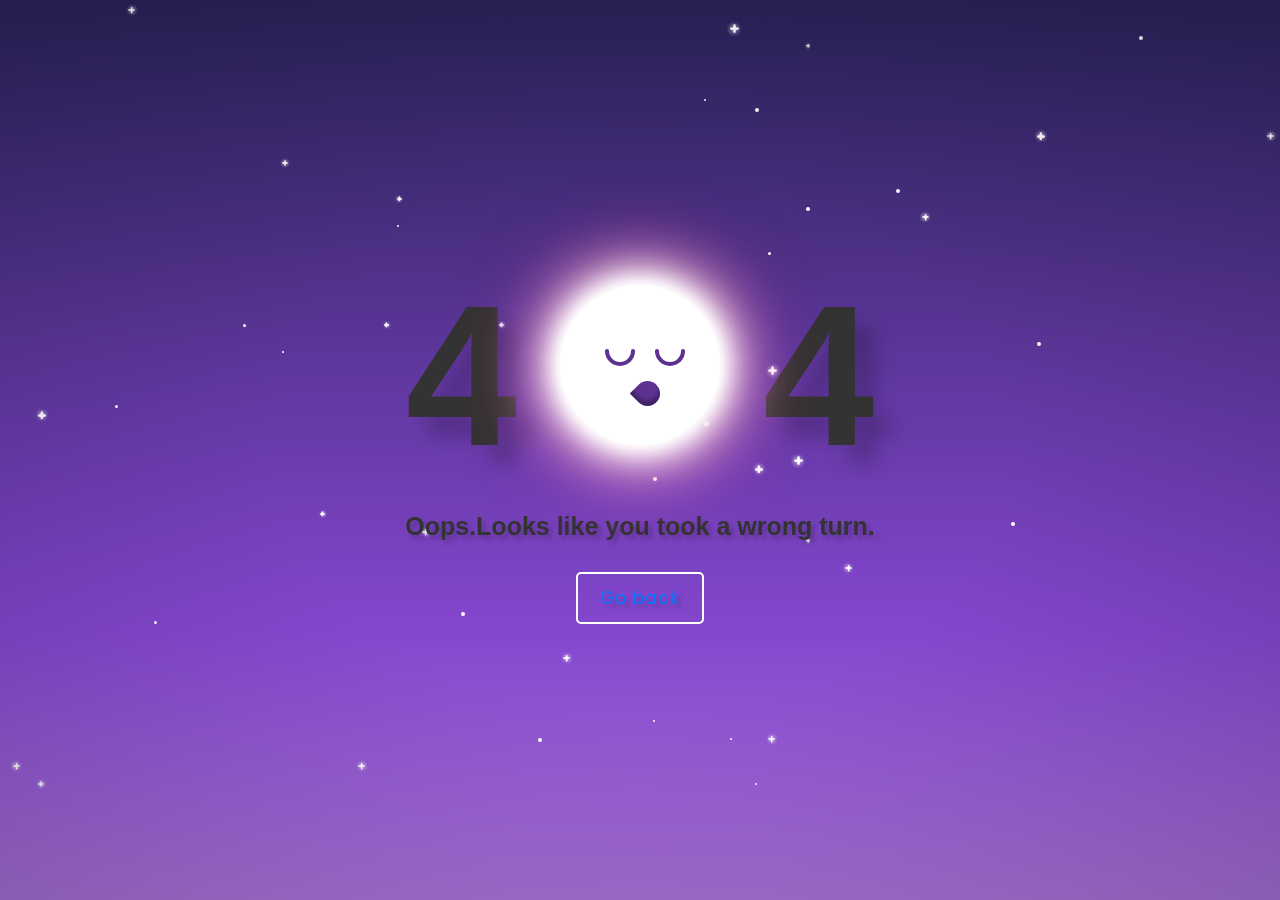
<file: component/CEE.html>
<html lang="en">

<head>
    <meta charset="UTF-8">
    <meta http-equiv="X-UA-Compatible" content="IE=edge">
    <meta name="viewport" content="width= , initial-scale=1.0">
    <link rel="stylesheet" href="../styles.css">
    <title>404 error!</title>
</head>

<body>
    <!-- partial:index.partial.html -->
    <div class="container container-star">
        <div class="star-1"></div>
        <div class="star-1"></div>
        <div class="star-1"></div>
        <div class="star-1"></div>
        <div class="star-1"></div>
        <div class="star-1"></div>
        <div class="star-1"></div>
        <div class="star-1"></div>
        <div class="star-1"></div>
        <div class="star-1"></div>
        <div class="star-1"></div>
        <div class="star-1"></div>
        <div class="star-1"></div>
        <div class="star-1"></div>
        <div class="star-1"></div>
        <div class="star-1"></div>
        <div class="star-1"></div>
        <div class="star-1"></div>
        <div class="star-1"></div>
        <div class="star-1"></div>
        <div class="star-1"></div>
        <div class="star-1"></div>
        <div class="star-1"></div>
        <div class="star-1"></div>
        <div class="star-1"></div>
        <div class="star-2"></div>
        <div class="star-2"></div>
        <div class="star-2"></div>
        <div class="star-2"></div>
        <div class="star-2"></div>
        <div class="star-2"></div>
        <div class="star-2"></div>
        <div class="star-2"></div>
        <div class="star-2"></div>
        <div class="star-2"></div>
        <div class="star-2"></div>
        <div class="star-2"></div>
        <div class="star-2"></div>
        <div class="star-2"></div>
        <div class="star-2"></div>
        <div class="star-2"></div>
        <div class="star-2"></div>
        <div class="star-2"></div>
        <div class="star-2"></div>
        <div class="star-2"></div>
        <div class="star-2"></div>
        <div class="star-2"></div>
        <div class="star-2"></div>
        <div class="star-2"></div>
        <div class="star-2"></div>
    </div>
    <div class="container container-bird">
        <div class="bird bird-anim">
            <div class="bird bird-container">
                <div class="wing wing-left">
                    <div class="wing wing-top"></div>
                </div>
                <div class="wing wing-right">
                    <div class="wing wing-top"></div>
                </div>
            </div>
        </div>
        <div class="bird bird-anim">
            <div class="bird-container">
                <div class="wing wing-left"></div>
            </div>
            <div class="wing wing-right">
                <div class="wing wing-top"></div>
            </div>
        </div>
    </div>
    <div class="bird bird-anim">
        <div class="bird-container">
            <div class="wing wing-left"></div>
        </div>
        <div class="wing wing-right">
            <div class="wing wing-top"></div>
        </div>
    </div>
    </div>
    <div class="bird bird-anim">
        <div class="bird-container">
            <div class="wing wing-left"></div>
        </div>
        <div class="wing wing-right">
            <div class="wing wing-top"></div>
        </div>
    </div>
    </div>
    <div class="bird bird-anim">
        <div class="bird-container">
            <div class="wing wing-left"></div>
        </div>
        <div class="wing wing-right">
            <div class="wing wing-top"></div>
        </div>
    </div>
    </div>
    <div class="bird bird-anim">
        <div class="bird-container">
            <div class="wing wing-left"></div>
        </div>
        <div class="wing wing-right">
            <div class="wing wing-top"></div>
        </div>
    </div>
    </div>

    <div class="container-title">
        <div class="title">
            <div class="number">4</div>
            <div class="moon">
                <div class="face">
                    <div class="mouth"></div>
                    <div class="eyes">
                        <div class="eye-left"></div>
                        <div class="eye-right"></div>
                    </div>
                </div>
            </div>
            <div class="number">4</div>
        </div>
        <div class="subtitle">Oops.Looks like you took a wrong turn.</div>
        <button class="btn-404"><a href="asia-page.html">Go back</a></button>
    </div>
    </div>
</body>

</html>
</file>
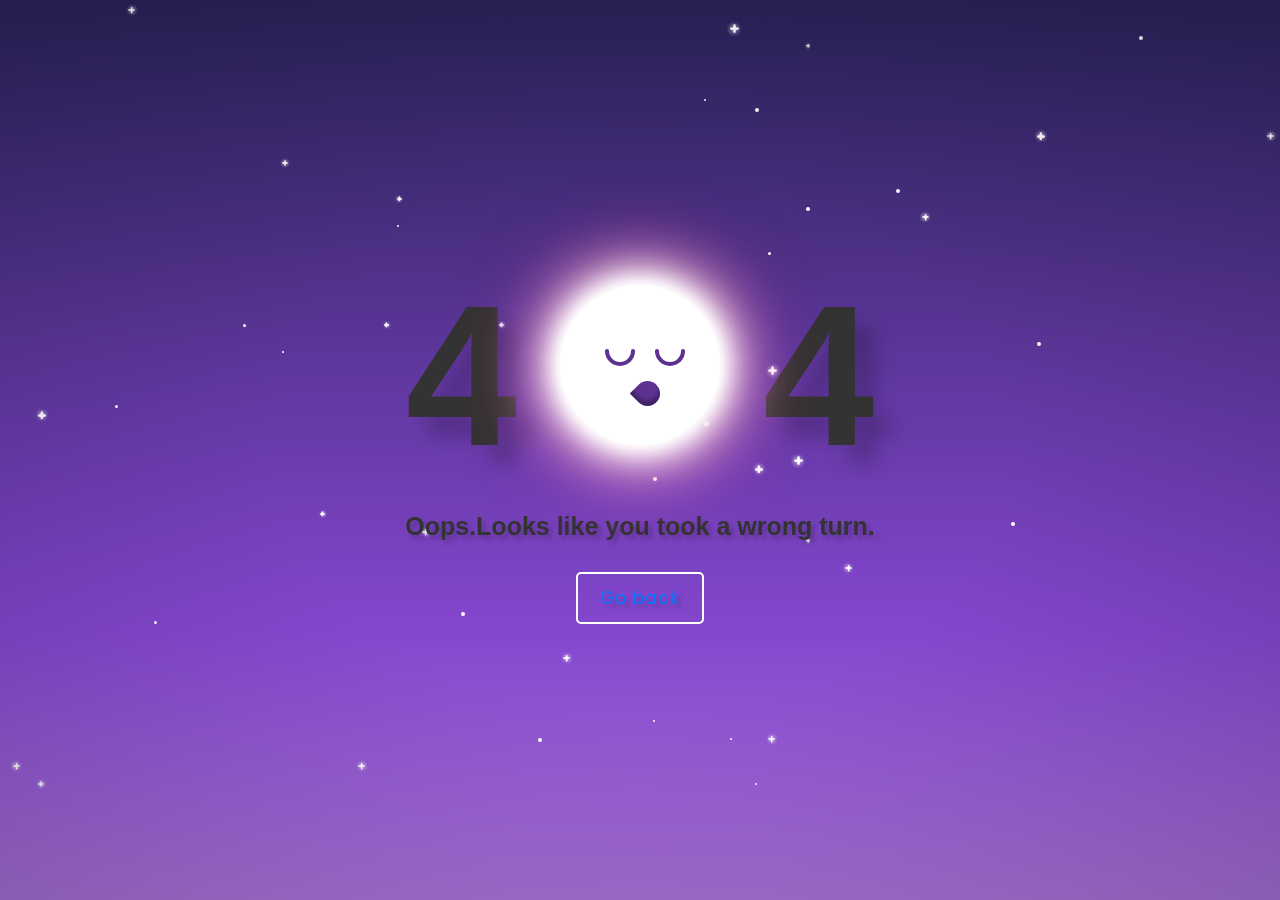
<file: component/CEE2.html>
<html lang="en">

<head>
    <meta charset="UTF-8">
    <meta http-equiv="X-UA-Compatible" content="IE=edge">
    <meta name="viewport" content="width= , initial-scale=1.0">
    <link rel="stylesheet" href="../styles.css">
    <title>404 error!</title>
</head>

<body>
    <!-- partial:index.partial.html -->
    <div class="container container-star">
        <div class="star-1"></div>
        <div class="star-1"></div>
        <div class="star-1"></div>
        <div class="star-1"></div>
        <div class="star-1"></div>
        <div class="star-1"></div>
        <div class="star-1"></div>
        <div class="star-1"></div>
        <div class="star-1"></div>
        <div class="star-1"></div>
        <div class="star-1"></div>
        <div class="star-1"></div>
        <div class="star-1"></div>
        <div class="star-1"></div>
        <div class="star-1"></div>
        <div class="star-1"></div>
        <div class="star-1"></div>
        <div class="star-1"></div>
        <div class="star-1"></div>
        <div class="star-1"></div>
        <div class="star-1"></div>
        <div class="star-1"></div>
        <div class="star-1"></div>
        <div class="star-1"></div>
        <div class="star-1"></div>
        <div class="star-2"></div>
        <div class="star-2"></div>
        <div class="star-2"></div>
        <div class="star-2"></div>
        <div class="star-2"></div>
        <div class="star-2"></div>
        <div class="star-2"></div>
        <div class="star-2"></div>
        <div class="star-2"></div>
        <div class="star-2"></div>
        <div class="star-2"></div>
        <div class="star-2"></div>
        <div class="star-2"></div>
        <div class="star-2"></div>
        <div class="star-2"></div>
        <div class="star-2"></div>
        <div class="star-2"></div>
        <div class="star-2"></div>
        <div class="star-2"></div>
        <div class="star-2"></div>
        <div class="star-2"></div>
        <div class="star-2"></div>
        <div class="star-2"></div>
        <div class="star-2"></div>
        <div class="star-2"></div>
    </div>
    <div class="container container-bird">
        <div class="bird bird-anim">
            <div class="bird bird-container">
                <div class="wing wing-left">
                    <div class="wing wing-top"></div>
                </div>
                <div class="wing wing-right">
                    <div class="wing wing-top"></div>
                </div>
            </div>
        </div>
        <div class="bird bird-anim">
            <div class="bird-container">
                <div class="wing wing-left"></div>
            </div>
            <div class="wing wing-right">
                <div class="wing wing-top"></div>
            </div>
        </div>
    </div>
    <div class="bird bird-anim">
        <div class="bird-container">
            <div class="wing wing-left"></div>
        </div>
        <div class="wing wing-right">
            <div class="wing wing-top"></div>
        </div>
    </div>
    </div>
    <div class="bird bird-anim">
        <div class="bird-container">
            <div class="wing wing-left"></div>
        </div>
        <div class="wing wing-right">
            <div class="wing wing-top"></div>
        </div>
    </div>
    </div>
    <div class="bird bird-anim">
        <div class="bird-container">
            <div class="wing wing-left"></div>
        </div>
        <div class="wing wing-right">
            <div class="wing wing-top"></div>
        </div>
    </div>
    </div>
    <div class="bird bird-anim">
        <div class="bird-container">
            <div class="wing wing-left"></div>
        </div>
        <div class="wing wing-right">
            <div class="wing wing-top"></div>
        </div>
    </div>
    </div>

    <div class="container-title">
        <div class="title">
            <div class="number">4</div>
            <div class="moon">
                <div class="face">
                    <div class="mouth"></div>
                    <div class="eyes">
                        <div class="eye-left"></div>
                        <div class="eye-right"></div>
                    </div>
                </div>
            </div>
            <div class="number">4</div>
        </div>
        <div class="subtitle">Oops.Looks like you took a wrong turn.</div>
        <button class="btn-404"><a href="press.html">Go back</a></button>
    </div>
    </div>
</body>

</html>
</file>
<file: styles.css>
/* reset */

/* Googlefont Poppins CDN Link */
@import url('https://fonts.googleapis.com/css2?family=Poppins:ital,wght@0,200;0,300;0,400;0,500;0,600;0,700;0,800;0,900;1,200;1,300;1,400;1,500;1,600;1,700;1,800&display=swap');

* {
    padding: 0;
    margin: 0;
    box-sizing: border-box;
    color: #333;
    font-family: 'Poppins', sans-serif;
    text-decoration: none;
    font-size: 0.9rem;
    scroll-behavior: smooth;

}

/* sai head file */
.sai {
    width: 100%;
    height: 100%;
    scroll-behavior: smooth;
}

/* drop down menu */

* {
    margin: 0;
    padding: 0;
    box-sizing: border-box;
    font-family: 'Poppins', sans-serif;
}

body {
    min-height: 100vh;
}


nav {
    position: fixed;
    top: 0;
    left: 0;
    width: 100%;
    height: 100%;
    height: 70px;
    background: #ffffff;
    box-shadow: 0 1px 2px rgba(0, 0, 0, 0.2);
    z-index: 99;
}

nav .navbar {
    height: 100%;
    max-width: 1250px;
    width: 100%;
    display: flex;
    align-items: center;
    justify-content: space-between;
    margin: auto;
    /* background: red; */
    padding: 0 50px;
}

.navbar .logo a {
    font-size: 30px;
    color: black;
    text-decoration: none;
    font-weight: 600;   
}

nav .navbar .nav-links {
    line-height: 70px;
    height: 100%;
}

nav .navbar .links {
    display: flex;
}

nav .navbar .links li {
    position: relative;
    display: flex;
    align-items: center;
    justify-content: space-between;
    list-style: none;
    padding: 0 14px;
}

nav .navbar .links li a {
    height: 100%;
    text-decoration: none;
    white-space: nowrap;
    color: black;
    font-size: 16px;
    font-weight: 500;

    /* display: block; */
}

nav .navbar .links li a:hover {
    color: #282269;
    transition: all 0.7s;
}


.links li:hover .htmlcss-arrow,
.links li:hover .js-arrow {
    transform: rotate(180deg);
}

nav .navbar .links li .arrow {
    /* background: red; */
    height: 100%;
    width: 22px;
    line-height: 70px;
    text-align: center;
    display: inline-block;
    color: black;
    transition: all 0.3s ease;
}

nav .navbar .links li .sub-menu {
    position: absolute;
    top: 70px;
    left: 0;
    line-height: 40px;  
    background: #ffffff;
    box-shadow: 0 1px 2px rgba(0, 0, 0, 0.2);
    border-radius: 0 0 4px 4px;
    display: none;
    z-index: 2;
}

nav .navbar .links li:hover .htmlCss-sub-menu,
nav .navbar .links li:hover .js-sub-menu {
    display: block;
}

.navbar .links li .sub-menu li {
    padding: 0 22px;
    border-bottom: 1px solid rgba(88, 74, 74, 0.1);
}

.navbar .links li .sub-menu a {
    color: black;
    font-size: 15px;
    font-weight: 500;
}

.navbar .links li .sub-menu .more-arrow {
    line-height: 40px;
}

.navbar .links li .htmlCss-more-sub-menu {
    /* line-height: 40px; */
}

.navbar .links li .sub-menu .more-sub-menu {
    position: absolute;
    top: 0;
    left: 100%;
    border-radius: 0 4px 4px 4px;
    z-index: 1;
    display: none;
}

.links li .sub-menu .more:hover .more-sub-menu {
    display: block;
}

.navbar .search-box {
    position: relative;
    height: 40px;
    width: 40px;
}

.navbar .search-box i {
    position: absolute;
    height: 100%;
    width: 100%;
    line-height: 40px;
    text-align: center;
    font-size: 22px;
    color: black;
    font-weight: 600;
    cursor: pointer;
    transition: all 0.3s ease;
}

.navbar .search-box .input-box {
    position: absolute;
    right: calc(100% - 40px);
    top: 80px;
    height: 60px;
    width: 300px;
    background: #ffffff;
    border-radius: 6px;
    opacity: 0;
    pointer-events: none;
    transition: all 0.4s ease;
}

.navbar.showInput .search-box .input-box {
    top: 65px;
    opacity: 1;
    pointer-events: auto;
    background: #ffffff;
}

.search-box .input-box::before {
    content: '';
    position: absolute;
    height: 20px;
    width: 20px;
    background: #ffffff;
    right: 10px;
    top: -6px;
    transform: rotate(45deg);
}

.search-box .input-box input {
    position: absolute;
    top: 50%;
    left: 50%;
    border-radius: 4px;
    transform: translate(-50%, -50%);
    height: 35px;
    width: 280px;
    outline: none;
    padding: 0 15px;
    font-size: 16px;
    border: none;
}

.navbar .nav-links .sidebar-logo {
    display: none;
}

.navbar .bx-menu {
    display: none;
}

@media (max-width:920px) {
    nav .navbar {
        max-width: 100%;
        padding: 0 25px;
    }

    nav .navbar .logo a {
        font-size: 27px;
    }

    nav .navbar .links li {
        padding: 0 10px;
        white-space: nowrap;
    }

    nav .navbar .links li a {
        font-size: 15px;
    }
}

@media (max-width:800px) {
    nav {
        /* position: relative; */
    }

    .navbar .bx-menu {
        display: block;
    }

    nav .navbar .nav-links {
        position: fixed;
        top: 0;
        left: -100%;
        display: block;
        max-width: 270px;
        width: 100%;
        background: #0087ca;
        line-height: 40px;
        padding: 8px;
        box-shadow: 0 5px 10px rgba(0, 0, 0, 0.2);
        transition: all 0.5s ease;
        z-index: 1000;
    }

    .navbar .nav-links .sidebar-logo {
        display: flex;
        align-items: center;
        justify-content: space-between;
    }

    .sidebar-logo .logo-name {
        font-size: 25px;
        color: black;
    }

    .sidebar-logo i,
    .navbar .bx-menu {
        font-size: 25px;
        color: black;
    }

    nav .navbar .links {
        display: block;
        margin-top: 20px;
    }

    nav .navbar .links li .arrow {
        line-height: 40px;
    }

    nav .navbar .links li {
        display: block;
    }

    nav .navbar .links li .sub-menu {
        position: relative;
        top: 0;
        box-shadow: none;
        display: none;
    }

    nav .navbar .links li .sub-menu li {
        border-bottom: none;

    }

    .navbar .links li .sub-menu .more-sub-menu {
        display: none;
        position: relative;
        left: 0;
    }

    .navbar .links li .sub-menu .more-sub-menu li {
        display: flex;
        align-items: center;
        justify-content: space-between;
    }

    .links li:hover .htmlcss-arrow,
    .links li:hover .js-arrow {
        transform: rotate(0deg);
    }

    .navbar .links li .sub-menu .more-sub-menu {
        display: none;
    }

    .navbar .links li .sub-menu .more span {
        /* background: red; */
        display: flex;
        align-items: center;
        /* justify-content: space-between; */
    }

    .links li .sub-menu .more:hover .more-sub-menu {
        display: none;
    }

    nav .navbar .links li:hover .htmlCss-sub-menu,
    nav .navbar .links li:hover .js-sub-menu {
        display: none;
    }

    .navbar .nav-links.show1 .links .htmlCss-sub-menu,
    .navbar .nav-links.show3 .links .js-sub-menu,
    .navbar .nav-links.show2 .links .more .more-sub-menu {
        display: block;
    }

    .navbar .nav-links.show1 .links .htmlcss-arrow,
    .navbar .nav-links.show3 .links .js-arrow {
        transform: rotate(180deg);
    }

    .navbar .nav-links.show2 .links .more-arrow {
        transform: rotate(90deg);
    }
}

@media (max-width:370px) {
    nav .navbar .nav-links {
        max-width: 100%;
    }
}

/* hero section-1 */

.hero-section-1 {
    margin-top: 70px;
    background-color: #282269;
    width: 100%;
    height: 100%;
    box-sizing: border-box;
    overflow: hidden;
}

.hero-section-content {
    overflow: hidden;
    height: 100%;
    width: 100%;
}

.hero-section-content-head {
    display: flex;
    width: 500px;
    margin: 30px 0px;
    margin-bottom: 30px;
    position: absolute;
    left: 90px;
    margin-top: 100px;
}

.hero-section-content-head h2 {
    font-size: 32px;
    color: white;
}

.hero-section-content-pera {
    width: 500px;
    margin: 10px 0px 0px;
    position: relative;
    left: 90px;
    bottom: -250px;
}

.hero-section-content-pera p {
    font-size: 17.6px;
    color: white;
}

.text-btn {
    /* border:2px solid gold; */
    padding-top: 15px;
    padding-right: 40px;
    padding-bottom: 15px;
    padding-left: 40px;
    border-radius: 5px;
    background-color: #282269;
    color: white;
    box-shadow: 0px 0px 0px grey;
    -webkit-transition: box-shadow .4s ease-out;
    box-shadow: .8px .9px 3px grey;
    font-size: 16px;
    font-family: system-ui, -apple-system, BlinkMacSystemFont, 'Segoe UI', Roboto, Oxygen, Ubuntu, Cantarell, 'Open Sans', 'Helvetica Neue', sans-serif;
}

.text-btn:hover {
    box-shadow: 1px 8px 20px grey;
    -webkit-transition: box-shadow .6s ease-in;
}

.hero-section-image {
    width: 50%;
    overflow: hidden;
    display: flex;
    justify-content: end;
    position: relative;
    top: -110px;
    right: -600px;
}

/* hero section  - 2 */

.hero-section-container {
    width: 98vw;
    height: 20vh;
    position: relative;
    top: -70px;
    border-bottom-color: #cecece6b;
}

.hero-section-data {
    width: auto;
    display: flex;
    background-color: #fff;
    border: 2px solid#cecece6b;
    flex-direction: row;
    justify-content: center;
    padding: 22px 41px;
    margin-left: 80px;
    margin-right: 84px;
    border-radius: 15px;
}

.hero-section-data h2 {
    font-family: system-ui, -apple-system, BlinkMacSystemFont, 'Segoe UI', Roboto, Oxygen, Ubuntu, Cantarell, 'Open Sans', 'Helvetica Neue', sans-serif;
    font-size: 23.2px;
    margin: 20px 30px 0px;
}

.hero-section-text-display {
    width: 100%;
    /* position: relative; */
    height: 100%;
}

.hero-section-display-head {
    display: flex;
    justify-content: center;
}

.hero-section-display-head h1 {
    margin-top: 20px;
}

.partition-border {
    display: flex;
    justify-content: center;
    height: 20px;
    align-items: center;
}

.company-average {
    /* border: 2px solid red; */
    width: 100%;
    position: relative;
    height: 20vh;
    margin-top: 40px;
}

.chid-avarage {
    display: flex;
    justify-content: center;
    gap: 90px;
}

.child1 {
    height: 20vh;
    overflow: hidden;
}

.child1 .p-num {
    font-size: 44px;
    text-align: center;
    width: 200px;
    margin-top: 40px;
    font-weight: 700;
    color: #282269;
}

.child1 .p-pera {
    font-size: 13.6px;
    margin: 13px 0px 0px;
    text-align: center;
}

/* marquee companies */

.responsiveSection {
    box-sizing: border-box;
    position: relative;
    width: 100%;
}

.padding-vertical-40 {
    padding-bottom: 40px !important;
    padding-top: 40px !important;
}

@media only screen and (min-width: 1201px) {
    .responsiveSection__grid {
        padding: 0;
    }
}

.responsiveSection__grid {
    box-sizing: border-box;
    margin: 0 auto;
    max-width: 1186px;
    padding: 0 20px;
    position: relative;
}

.home__logoTitle {
    margin-bottom: 30px;
}
.text-center {
    text-align: center!important;
}
.font-size-l {
    font-size: 1.1rem;
}
.mobileOnly, .showMobile {
    display: none!important;
}

.homeLogoList {
    filter: blur(0);
    opacity: 1;
    transform: scale(1);
    transition: opacity 1s,filter .5s ease,transform .4s ease;
}
.homeLogoList {
    align-items: center;
    display: flex;
    flex-wrap: wrap;
    justify-content: space-around;
}

.sprite-logo.logo-google-grayblue {
    background-image: url(https://cdn.statcdn.com/static/icons/company-logos/grayblue/logo-google-grayblue.png);
}

.sprite-logo.logo-samsung-grayblue {
    background-image: url(https://cdn.statcdn.com/static/icons/company-logos/grayblue/logo-samsung-grayblue.png);
}

.sprite-logo.logo-paypal-grayblue {
    background-image: url(https://cdn.statcdn.com/static/icons/company-logos/grayblue/logo-paypal-grayblue.png);
}

.sprite-logo.logo-telekom-grayblue {
    background-image: url(https://cdn.statcdn.com/static/icons/company-logos/grayblue/logo-telekom-grayblue.png);
}

.sprite-logo.logo-adobe-grayblue {
    background-image: url(https://cdn.statcdn.com/static/icons/company-logos/grayblue/logo-adobe-grayblue.png);
}

.sprite-logo.logo-pg-grayblue {
    background-image: url(https://cdn.statcdn.com/static/icons/company-logos/grayblue/logo-pg-grayblue.png);
}

.sprite-logo[class*=grayblue] {
    opacity: 1; 
}
.homeLogoList__item {
    background-position: 50%;
    display: block;
    height: 60px;
    opacity: 1;
    text-align: center;
}
.sprite-logo {
    background-repeat: no-repeat;
    display: inline-block;
    height: 60px;
    opacity: .2;
    text-indent: -99999px;
    transition: all .8s ease-out;
    width: 130px;
}

.body--responsive .sectionRooftitle{
    color: #0666e5;
    font-size: 1.1rem;
    font-weight: 700;
    letter-spacing: .04em;
    line-height: 1.5;
    margin-bottom: 5px;
    text-transform: uppercase;
}


.homeLogoList {
    align-items: center;
    display: flex;
    flex-wrap: wrap;
    justify-content: space-around
}

.homeLogoList__item {
    background-position: 50%;
    display: block;
    height: 60px;
    opacity: 1;
    text-align: center
}

.home__logoTitle {
    margin-bottom: 30px
}

@media only screen and (max-width:767px) {
    .home__logoTitle {
        margin-bottom: 20px
    }
}

.home__logoTitle--hover {
    left: 50%;
    color: #0666e5;
    font-size: 1.1rem;
    font-weight: 700;
    margin: 0 auto;
    opacity: 0;
    pointer-events: none;
    position: absolute;
    top: 4px;
    transform: translateX(-50%) translateY(100%);
    transition: opacity .3s, transform .8s ease
}

.homeLogoList:focus~.home__logoTitle--hover,
.homeLogoList:hover~.home__logoTitle--hover {
    opacity: 1;
    pointer-events: none;
    transform: translateX(-50%) translateY(50%);
    transition: opacity .8s, transform .8s ease
}

.homeLogoList {
    filter: blur(0);
    opacity: 1;
    transform: scale(1);
    transition: opacity 1s, filter .5s ease, transform .4s ease
}

@media only screen and (min-width:768px) {

    .homeLogoList:focus,
    .homeLogoList:hover {
        filter: blur(5px);
        opacity: .8;
        transform: scale(.97);
        transition: opacity 1s, filter .5s ease, transform .4s ease
    }

    .homeLogoList:focus,
    .homeLogoList:hover,
    ::-ms-backdrop {
        opacity: .3;
        transform: scale(.97);
        transition: opacity .5s ease, filter .5s ease, transform .4s ease
    }
}

.home__logoTitle--hover {
    left: 50%;
    margin: 0 auto;
    opacity: 0;
    pointer-events: none;
    position: absolute;
    top: 4px;
    transform: translateX(-50%) translateY(100%);
    transition: opacity .3s,transform .8s ease;
}


/* what we do page */

.father-1 {
    background-image: url(./assets/pexels-skylar-kang-6044656.jpg);
    background-color: #f5f4fe;
    padding-top: 40px;
    padding-bottom: 80px;
    width: 100%;
    /* overflow: hidden; */
}

.father-1 img {
    color: aqua;
}

.father-2 {
    text-align: center;
    color: #282269;
}

.father-2 p {
    font-size: 20px;
    font-weight: 700;
}

.father-3 h2 {
    color: #435175;
    font-weight: 900;
    text-align: center;
    font-size: 44px;
    margin: 20px 0px 0px;
}

.father-3 span {
    font-size: 44px;
    color: #282269;
}

.father-4 {
    /* border: 2px solid red; */
    color: #252525;
    text-align: center;
    margin: 20px 0px 0px;
}

.father-4 p {
    font-size: 20.6px;
    font-weight: 700;
}

.father-5 {
    color: #282269;
    padding-top: 40px;
    padding-bottom: 80px;
    display: flex;
    justify-content: space-evenly;
    width: 100%;
    gap: 10ch;
}


.father-6 {
    border: #fff;
    border-style: solid;
    border-width: 1px;
    border-radius: 10px;
    background-color: #ffffff;
    color: #0b0b0b;
    padding-top: 30px;
    padding-right: 30px;
    padding-bottom: 30px;
    padding-left: 30px;
    width: 300px;
    box-shadow: 0px 0px 0px grey;
    -webkit-transition: box-shadow .6s ease-out;
    box-shadow: .8px .9px 3px grey;
}

.father-6:hover {
    box-shadow: 3px 8px 20px #292256;
    -webkit-transition: box-shadow .6s ease-in;
}

.heading-f5 {
    /* float: right; */
    position: relative;
    left: 100px;
    top: -50px;
    left: 70px;
    font-size: 17.6px;
    color: #282269;
}

.father-7 {
    border: #fff;
    border-style: solid;
    border-width: 1px;
    border-radius: 10px;
    background-color: #ffffff;
    color: #0b0b0b;
    padding-top: 30px;
    padding-right: 30px;
    padding-bottom: 30px;
    padding-left: 30px;
    width: 300px;
    position: relative;
    gap: -100px;
    box-shadow: 0px 0px 0px grey;
    -webkit-transition: box-shadow .6s ease-out;
    box-shadow: .8px .9px 3px grey;
}

.father-7:hover {
    box-shadow: 3px 8px 20px #292256;
    -webkit-transition: box-shadow .6s ease-in;
}

.father-8 {
    border: #fff;
    border-style: solid;
    border-width: 1px;
    border-radius: 10px;
    background-color: #ffffff;
    color: #0b0b0b;
    padding-top: 30px;
    padding-right: 30px;
    padding-bottom: 30px;
    padding-left: 30px;
    width: 300px;
    box-shadow: 0px 0px 0px grey;
    -webkit-transition: box-shadow .6s ease-out;
    box-shadow: .8px .9px 3px grey;
}

.father-8:hover {
    box-shadow: 3px 8px 20px #292256;
    -webkit-transition: box-shadow .6s ease-in;
}


.father-9 {
    color: #252525;
    text-align: center;
    margin: 7px 0px 0px;
}

.father-9 p {
    font-size: 20.6px;
    font-weight: 700;
}

.father-10 {
    display: flex;
    justify-content: center;
    overflow: hidden;
    height: 40px;
    margin: 8px 0px 0px;
}

.father-10 button {
    width: 180px;
    height: 40px;
    color: #fff;
    background-color: #282269;
    border: #fff;
    border-radius: 3px;
    font-size: 16px;
    max-width: 100%;
    transition: ease-in 0.3s;
    display: block;
    transform: scale(1);
}

.father-10 button:hover {
    transform: scale(1.05);
}


/* published reports */

.fastx1 {
    width: 100%;
    margin-top: 40px;
}

.fastx2head {
    display: flex;
    justify-content: center;
    margin-bottom: 10px;
    margin-top: 10px;
    width: 100%;
}

.fastx2 {
    display: flex;
    justify-content: space-between;
    padding: 20px;
    width: 85%;
}

.fastx2 h1,
span {
    font-size: 44px;
}

.fastx2 span {
    color: #282269;
}

.fastx2 a {
    padding: 10px;
    font-size: 17px;
}

.fastx3 {
    display: flex;
    flex-direction: row;
    flex-wrap: wrap;
    gap: 10ch;
    justify-content: center;
    width: 100%;
}

.fastx4 {
    object-fit: cover;
}

.childx1 {
    display: flex;
    flex-direction: column;
}


.childx1 a {
    text-align: start;
}

.dob {
    font-size: 12px;
    margin-top: 5px;
    margin-left: 11px;
    margin-bottom: 5px;
}

.head-childx {
    margin-left: 9px;
    font-weight: 600;
    font-size: 20.8px;
    margin-bottom: 5px;
    display: inline-block;
    position: relative;
    cursor: pointer;
}

.head-childx::after {
    content: '';
    position: absolute;
    width: 100%;
    transform: scaleX(0);
    height: 2px;
    bottom: 0;
    left: 0;
    background-color: black;
    transform-origin: bottom right;
    transition: transform 0.25s ease-out;
}

.head-childx:hover::after {
    transform: scaleX(1);
    transform-origin: bottom left;
}


.childx-pera {
    font-size: 16px;
    margin: 9px;
    color: #41474c;
}

.child-icon {
    font-size: 16px;
    margin: 5px 0px 0px;
    margin-left: 10px;
    color: #0b0b0b;
}


.fastx4 {
    background-color: #fff;
    box-shadow: -2px 3px 10px 1px rgb(202, 202, 202/26%);
    border-radius: 15px;
}

.fastx5 {
    background-color: #fff;
    box-shadow: -2px 3px 10px 1px rgb(202, 202, 202/26%);
    border-radius: 15px;
}

.fastx6 {
    background-color: #fff;
    box-shadow: -2px 3px 10px 1px rgb(202, 202, 202/26%);
    border-radius: 15px;
}

.fastx7 {
    background-color: #fff;
    box-shadow: -2px 3px 10px 1px rgb(202, 202, 202/26%);
    border-radius: 15px;
}

.fastx4 a img {
    max-width: 100%;
    transition: ease-in 0.3s;
    display: block;
    transform: scale(1);
}

.fastx4 :hover img {
    transform: scale(1.05);
}

.fastx5 a img {
    max-width: 100%;
    transition: ease-in 0.3s;
    display: block;
    transform: scale(1);
}

.fastx5 :hover img {
    transform: scale(1.05);
}

.fastx6 a img {
    max-width: 100%;
    transition: ease-in 0.3s;
    display: block;
    transform: scale(1);
}

.fastx6 :hover img {
    transform: scale(1.05);
}

.fastx7 a img {
    max-width: 100%;
    transition: ease-in 0.3s;
    display: block;
    transform: scale(1);
}

.fastx7 :hover img {
    transform: scale(1.05);
}

.fastx8 {
    margin-top: 50px;
    width: 100%;
    height: 50px;
    display: flex;
    justify-content: center;
}

.fastx8 button {
    overflow: hidden;
    background-size: cover;
    width: 220px;
    color: #fff;
    background-color: #282269;
    border: #fff;
    border-radius: 3px;
    height: 40px;
    margin-top: -20px;
    font-size: 16px;
    cursor: pointer;
    max-width: 100%;
    transition: ease-in 0.3s;
    display: block;
    transform: scale(1);
}

.fastx8 button:hover {
    transform: scale(1.05);
}

/* explore your indusry */

.indus1{
    width: 100%;
    /* border: 2px solid red; */
    display: flex;
    justify-content: center;
}

.indus2{
    /* border: 2px solid red; */
    width: 90%;
    margin: 40px;
}

.indus3{
    /* border: 2px solid black; */
}

.indus3 h2{
    text-align: center;
    color: #435175;
    font-size: 2.5rem;
    font-weight: 800;
}

.indus3 p{
    text-align: center;
    font-size: 1.4rem;
}

.indus4{
    /* border: 2px solid gold; */
    display: flex;
    justify-content: space-between;
}

.indus5{
    text-align: center;
    word-spacing:5px;
    width: 40%;
}

.indus5 h1 {
    padding: 5px;
    margin: 10px;
    background-color: #dadbdc;
    border-radius: 4px;
    width: 90%; 
    height: 50px;
    align-items: center;
    display: flex;
    justify-content: center;
    font-size: 1.2rem;
}

.indus5 a{
    color:black;
    font-family:Arial, Helvetica, sans-serif;
}

.indus5 h1:hover{
    background-color:#282269;
    color: #fff;
}

.indus6{
    /* border: 2px solid red; */
    background-color: #f8f8f8;
    width: 100%;
    margin-top: 10px;
}

.indus6 h1{
    text-align: center;
    font-size: 1.7rem;
    color: black;
}

.indus7{
    display: flex;
    margin-top: 20px;
    /* border: 2px solid red; */
    width: 100%;
    display: flex;
    flex-direction: row;
    justify-content: center;
    gap: 4ch;
}

.indus7 li {
    list-style: none;
    border-radius: 8px;
    padding: 15px;
    box-sizing: border-box;
    box-shadow: -2px 3px 10px 1px rgb(202 202 202 / 26%);
    margin-bottom: 1.25em;
    
}

.indus8 {
    /* border: 2px solid green; */
    margin-top: 10px;
    width:400px;

}

.dob8{
    margin-top: 10px;
    margin-bottom: 10px;
    font-size: 1rem;
}

.indus8 h5{
    font-size: 1.2rem;
    margin-bottom: 10px;
}

.known8{
    margin-top: 10px;
    font-size: 1rem;
}

.indus8 h5:hover{
    text-decoration: underline;
}

.btn-indus a{
    color: black;
    font-size: 1rem;
}

.btn-indus a:hover{
    color: #282269;
    text-decoration: underline;
}

.btn-indus{
    margin-top: 10px;
}


.indus-btn{
    text-align: center;
    width: 100%;
    margin-top: 30px;
    margin-bottom: 30px;
    display: flex;
    justify-content: center;
    transition: ease-in 0.3s;
    /* display: block; */
    transform: scale(1);
}

.indus-btn:hover{
    transform: scale(1.05);
}


.indus-btn a{
    /* border: 2px solid red; */
    border-radius: 4px;
    color:white;
    background-color: #282269;
    width: 40%; 
    height: 50px;
    display: flex;
    justify-content: center;
    align-items: center;
}



/* testimonial */

.perentchildx-1 {
    /* border: 2px solid black; */
    background-color: #f8f8f8;
    height: 100%;
    margin-top: 40px;
    width: 100%;
    /* box-shadow: 0 0 5px 0px rgba(0, 0, 0, 1); */
    background-image: url(./assets/minimalist-trendy-abstract-pattern-modern-600w-2010331265-transformed.jpg);
    background-position: center;
    background-repeat: no-repeat;
    background-size: 100%;
}

.perentchildx-2 h2 {
    /* border: 2px solid black; */
    position: relative;
    top: 30px;
    font-size: 44px;
    text-align: center;
    font-weight: 800;
    color: #282269;
    line-height: 1.2;
}

.perentchildx-3 {
    display: flex;
    margin-top: 90px;
    justify-content: space-around;
    width: 100%;
    gap: 8ch;
    cursor: pointer;
    padding: 20px;
}

.user-logo {
    display: flex;
    justify-content: center;
    margin-top: 10px;
    margin-bottom: 30px;
}

.perentchildx-4 {
    /* border: 2px solid yellow; */
    border-radius: 10px;
    width: 900px;
    background-color: white;
    box-shadow: 0px 0px 0px grey;
    -webkit-transition: box-shadow .4s ease-out;
    box-shadow: .8px .9px 3px grey;
}

.perentchildx-4:hover {
    box-shadow: 1px 8px 20px grey;
    -webkit-transition: box-shadow .4s ease-in;
    cursor: pointer;
}

.perentchildx-5 {
    /* border: 2px solid yellow; */
    border-radius: 10px;
    width: 900px;
    background-color: white;
    box-shadow: 0px 0px 0px grey;
    -webkit-transition: box-shadow .4s ease-out;
    box-shadow: .8px .9px 3px grey;
}

.perentchildx-5:hover {
    box-shadow: 1px 8px 20px grey;
    -webkit-transition: box-shadow .4s ease-in;
}

.perentchildx-6 {
    /* border: 2px solid yellow; */
    border-radius: 10px;
    width: 900px;
    background-color: white;
    box-shadow: .8px .9px 3px grey;
    -webkit-transition: box-shadow .4s ease-out;
    box-shadow: .8px .9px 3px grey;
}

.perentchildx-6:hover {
    box-shadow: 1px 8px 20px grey;
    -webkit-transition: box-shadow .4s ease-in;
}

.perent-pera {
    text-align: center;
    margin-bottom: 20px;
    line-height: 20px;
    font-size: 16px;
}

.perent-head {
    display: flex;
    justify-content: center;
}

.perentchildx-7 {
    /* border: 2px solid red; */
    margin-top: 30px;
    height: 50px;
    display: flex;
    justify-content: center;
    background-color: 0 0 50px rgb(0 0 0 / 10%);
}

.perentchildx-btn {
    overflow: hidden;
    background-size: cover;
    width: 220px;
    color: #fff;
    background-color: #282269;
    border: #fff;
    border-radius: 3px;
    height: 40px;
    margin-top: -10px;
    font-size: 16px;
    cursor: pointer;
    max-width: 100%;
    transition: ease-in 0.3s;
    display: block;
    transform: scale(1);
}

.perentchildx-btn:hover {
    transform: scale(1.1);
}

/* form */
.hero {
    margin-top: 30px;
    display: flex;
    justify-content: center;
    align-items: center;
    padding: 2rem;
    background-color: #282269;
    background-position: center;
    background-size: cover;
    background-repeat: no-repeat;
}

@media (min-width: 700px) {
    .hero {
        padding: 3rem;
    }
}

@media (min-width: 1200px) {
    .hero {
        padding: 6rem;
    }
}

.hero-inner {
    display: grid;
    grid-template-columns: 1fr;
    gap: 2rem;
    max-width: 900px;
    margin: auto;
}

@media (min-width: 800px) {
    .hero-inner {
        display: grid;
        grid-template-columns: 1fr 1fr;
        align-items: center;
        gap: 2rem;
    }
}

.hero-inner h2 {
    font-size: 1.8rem;
    color: white;
    margin-bottom: 10px;
}

.hero-inner p {
    color: #fff;
    font-size: 1.5rem;
}

.hero-button {
    background: #fff;
    color: #444;
    border: 0;
    padding: 1rem 2rem;
    display: inline-block;
    margin-top: 1rem;
}

@media (min-width: 700px) {
    .hero-button {
        margin-top: 2rem;
    }
}

.hero-image {
    order: -1;
    justify-items: center;
}

@media (min-width: 800px) {
    .hero-image {
        order: initial;
    }
}

.hero-image img {
    width: 100%;
}

.hero-form {
    margin-top: 1rem;
}

@media (min-width: 700px) {
    .hero-form {
        margin-top: 2rem;
    }
}

.hero-form-input {
    display: grid;
    grid-template-columns: 1fr;
}

@media (min-width: 400px) {
    .hero-form-input {
        display: grid;
        grid-template-columns: 1fr auto;
    }
}

.hero-email-input {
    padding: 1rem;
    box-sizing: border-box;
}

.hero-form-submit {
    background-color: #F50057;
    color: #fff;
    border: none;
    padding: 1rem 2rem;
    margin-top: .5rem;
}

@media (min-width: 400px) {
    .hero-form-submit {
        margin-top: 0;
    }
}




/* footer */
.footer-head {
    margin-top: 50px;
    background-color: #435175;
}

.footer-head-2 {
    padding: 10px 0px -1px;
}

.footer-head-3 h1 {
    font-size: 28px;
    margin-top: 55px;
    color: #fff;
}

.companies-footer-logo1 {
    height: auto;
    max-width: 100%;
    vertical-align: bottom;
    margin-top: 50px;
}

.companies-footer-logo2 {
    height: auto;
    max-width: 100%;
    vertical-align: bottom;
    margin-top: 35px;
}

.companies-footer-logo3 {
    height: auto;
    max-width: 100%;
    vertical-align: bottom;
    margin-top: 35px;
}

.companies-footer-logo4 {
    height: auto;
    max-width: 100%;
    vertical-align: bottom;
    margin-top: 55px;
}

.footer-head-3 {
    display: flex;
    justify-content: space-evenly;
    height: 15vh;
    margin-top: -20px;
}

.partition-footer {
    width: 90%;
    position: relative;
    right: -70px;
    margin-top: 20px;
}

.footer-head-4 {
    border-top-color: var(--wp--preset--color--lightborder);
    border-top-width: 1px;
    padding-top: 50px;
    padding-bottom: 0px;
    display: flex;
    justify-content: space-around;
}

.footer-data h3 {
    color: #fff;
    font-size: 18px;
}

.footer-data li {
    font-size: 16px;
    text-decoration: none;
    list-style: none;
    cursor: pointer;
    color: #fff;
}

.end-footer {
    margin-top: 30px;
    height: 8vh;
}

.end-data {
    color: #fff;
    display: flex;
    justify-content: space-between;
    margin-top: 17px;
    margin-left: 70px;
    margin-right: 70px;
}

.end-data a {
    color: white;
    font-size: 16.5px;
}

.social-footer {
    display: flex;
}

.social-footer p {
    color: #fff;
    margin-right: 60px;
    font-size: 17px;
}

.social-footer a i {
    color: #fff;
    font-size: 24px;
    margin-right: 40px;
}

/* home page end */





/* second page consumer-nav */

/* consumer head */
.consumer-page-head {
    width: 100%;
    height: 50vh;
    min-height: 320px;
    margin-top: 0;
    background-color: #282269;
    background-image: url(./assets/Credence-research-bg-pattern.webp);
    display: flex;
    flex-direction: row;
    justify-content: center;
    align-items: center;
}

.consumer-page-middle {
    display: flex;
    justify-content: center;
    width: 826px;
    align-items: center;
    height: 30.98em;
}

.consumer-page-middle h1 {
    color: #fff;
    font-size: 34.7px;
}

/* table */

@media(min-width: 768px) {
    .consumer-container-col2 {
        flex: 0 0 75%;
        max-width: 75%;
    }
}

.consumer-container-col2 {
    padding-left: 15px;
    padding-right: 15px;
    position: relative;
    width: 100%;
}

.table-bordar,
.table-bordar td,
.table-bordar th {
    border: 1px solid #dee2e6;
}

.sample tr th:nth-child(1) {
    width: 35%;
}

.sample tr th:nth-child(2) {
    width: 15%;
}

.sample tr th:nth-child(3) {
    width: 15%;
}

.sample tr th:nth-child(4) {
    width: 20%;
}

table {
    color: #212529;
    margin-bottom: 1rem;
    width: 100%;
    position: relative;
    top: -344px;
    right: -400px;
    border: 2px solid #dee2e6;
}

table {
    border-collapse: collapse;
}

*,
::after,
::before {
    box-sizing: border-box;
}

table {
    display: table;
    border-collapse: separate;
    box-sizing: border-box;
    text-indent: initial;
    border-spacing: 5px;
    border-color: gray;
    width: 70%;
    margin-top: -120px;
}

thead {
    display: table-header-group;
    vertical-align: middle;
    border-color: inherit;
    border: 1px solid gray;
    background-color: #343a40;
}

tr {
    display: table-row;
    border: 2px solid #343a40;
    vertical-align: inherit;
    border-color: inherit;
}

table .thead-dark th {
    background-color: #343a40;
    border-color: #454d55;
    color: #fff;
}

.table-bordar thead td,
.table-bordar thead th {
    border-bottom-width: 2px;
}

table thead th {
    border-bottom: 2px solid #dee2e6;
    vertical-align: bottom;
}

.table-bordar,
.table-bordar td,
.table-bordar th {
    border: 1px solid #dee2e6;
}

table td table th {
    border-top: 4px solid #dee2e6;
    padding: 0.75rem;
    vertical-align: top;
}

th {
    text-align: inherit;
    border: 2px solid #343a40;
}


th {
    width: 50%;
}

th {
    display: table-cell;
    vertical-align: inherit;
    font-weight: bold;
    font-size: 15px;
}

.table-bordered,
.table-bordered td,
.table-bordered th {
    border: 1px solid #dee2e6;
}


.text-muted {
    color: #6c757d !important;
}

table td,
table th {
    border-top: 1px solid #dee2e6;
    padding: 0.75rem;
    vertical-align: top;
}

.text-primary {
    font-size: 16px;
    color: #0087ca;
}

.mb-3,
.my-3 {
    margin-bottom: 2rem !important;
}

.text-center {
    text-align: center;
}


/* consumer-container */

.consumer-container {
    width: 300px;
    position: relative;
    top: 86px;
    right: -70px;
}

.consumer-container-row {
    /* border: 2px solid blue; */
    display: flex;
    flex-wrap: wrap;
    margin-left: 5px;
    margin-right: 4px;

}

.consumer-container-col {
    padding-left: 15px;
    padding-right: 18px;
    position: relative;
    width: 100%;
}

.mb-4,
.my-4 {
    margin-bottom: 1.5rem !important;
}

.border-bottom {
    border-bottom: 1px solid #dee2e6 !important;
}

h4 {
    font-size: 1.5rem;
    font-weight: 500;
    line-height: 1.2;
    margin-bottom: 0.5rem;
}

.list-unstyled ul {
    margin-top: 0;
    margin-bottom: 1rem;
}

.list-unstyled {
    list-style: none;
    padding-left: 0;
}

.mb-1 {
    margin-bottom: 0.25rem !important;
}

a:focus,
a:hover,
a:visited {
    outline: none;
    text-decoration: none;
}

.text-decoration-none {
    text-decoration: none !important;
    text-align: start;
}

.text-dark {
    color: #343a40 !important;
}

a {
    background-color: transparent;
    color: #007bff;
    text-decoration: none;
    font-size: 16px;
}


/* text hover */
.consumer-page-middle h1 {

    display: block;

    position: relative;

    text-decoration: none;

    color: #fff;

    z-index: 1;

    cursor: pointer;
}

.consumer-page-middle h1::after {

    content: '';

    position: absolute;

    left: 0;

    bottom: .07em;

    height: .1em;

    width: 100%;

    background: linear-gradient(110deg, #e1f549, #29d0be, #6cb8ea, #ff5959);

    z-index: -1;

    transition: height .25s cubic-bezier(.6, 0, .4, 1);

}

.consumer-page-middle h1:hover:after {
    transform: scaleX(1);
    transform-origin: bottom left;
}

.consumer-page-middle h1 {
    display: inline-block;
    position: relative;
    color:
        #fff;
}

.consumer-page-middle h1::after {
    content: '';
    position: absolute;
    width: 100%;
    transform: scaleX(0);
    height: 2px;
    bottom: 0;
    left: 0;
    transform-origin: bottom right;
    transition: transform 0.25s ease-out;
}

/* hover on all buttons*/

.list-unstyled li a {

    display: block;

    position: relative;

    text-decoration: none;

    color: #fff;

    z-index: 1;

    cursor: pointer;
}

.list-unstyled li a::after {

    content: '';

    position: absolute;

    left: 0;

    bottom: .07em;

    height: .1em;

    width: 100%;

    background: linear-gradient(110deg, #e1f549, #29d0be, #6cb8ea, #ff5959);

    z-index: -1;

    transition: height .25s cubic-bezier(.6, 0, .4, 1);

}

.list-unstyled li a:hover:after {
    transform: scaleX(1);
    transform-origin: bottom left;
}

.list-unstyled li a {
    display: inline-block;
    position: relative;
    color:
        #fff;
}

.list-unstyled li a::after {
    content: '';
    position: absolute;
    width: 100%;
    transform: scaleX(0);
    height: 2px;
    bottom: 0;
    left: 0;
    transform-origin: bottom right;
    transition: transform 1s ease-out;
}

.nav1 {
    scroll-behavior: smooth;
}


/* cee 404 error */

@import url("https://fonts.googleapis.com/css?family=Lato|Russo+One");

*,
*:after,
*:before {
    box-sizing: border-box;
}

body {
    padding: 0;
    margin: 0;
}

.container {
    position: absolute;
    top: 0;
    left: 0;
    width: 100%;
    height: 100vh;
    overflow: hidden;
}

.container-star {
    background-image: linear-gradient(to bottom, #292256 0%, #8446cf 70%, #a871d6 100%);
}

.container-star:after {
    background: radial-gradient(ellipse at center, rgba(255, 255, 255, 0) 0%, rgba(255, 255, 255, 0) 40%, rgba(15, 10, 38, 0.2) 100%);
    content: "";
    width: 100%;
    height: 100%;
    position: absolute;
    top: 0;
}

.star-1 {
    position: absolute;
    border-radius: 50%;
    background-color: #ffffff;
    -webkit-animation: twinkle 5s infinite ease-in-out;
    animation: twinkle 5s infinite ease-in-out;
}

.star-1:after {
    height: 100%;
    width: 100%;
    transform: rotate(90deg);
    content: "";
    position: absolute;
    background-color: #fff;
    border-radius: 50%;
}

.star-1:before {
    background: radial-gradient(ellipse at center, rgba(255, 255, 255, 0.5) 0%, rgba(255, 255, 255, 0) 60%, rgba(255, 255, 255, 0) 100%);
    position: absolute;
    border-radius: 50%;
    content: "";
    top: -20%;
    left: -50%;
}

.star-1:nth-of-type(1) {
    top: 82vh;
    left: 60vw;
    width: 7px;
    height: 2.3333333333px;
    -webkit-animation-delay: 5s;
    animation-delay: 5s;
}

.star-1:nth-of-type(1):before {
    width: 14px;
    height: 14px;
    top: -250%;
}

.star-1:nth-of-type(2) {
    top: 36vh;
    left: 30vw;
    width: 5px;
    height: 1.6666666667px;
    -webkit-animation-delay: 2s;
    animation-delay: 2s;
}

.star-1:nth-of-type(2):before {
    width: 10px;
    height: 10px;
    top: -250%;
}

.star-1:nth-of-type(3) {
    top: 15vh;
    left: 99vw;
    width: 7px;
    height: 2.3333333333px;
    -webkit-animation-delay: 3s;
    animation-delay: 3s;
}

.star-1:nth-of-type(3):before {
    width: 14px;
    height: 14px;
    top: -250%;
}

.star-1:nth-of-type(4) {
    top: 5vh;
    left: 63vw;
    width: 4px;
    height: 1.3333333333px;
    -webkit-animation-delay: 4s;
    animation-delay: 4s;
}

.star-1:nth-of-type(4):before {
    width: 8px;
    height: 8px;
    top: -250%;
}

.star-1:nth-of-type(5) {
    top: 87vh;
    left: 3vw;
    width: 6px;
    height: 2px;
    -webkit-animation-delay: 4s;
    animation-delay: 4s;
}

.star-1:nth-of-type(5):before {
    width: 12px;
    height: 12px;
    top: -250%;
}

.star-1:nth-of-type(6) {
    top: 52vh;
    left: 59vw;
    width: 8px;
    height: 2.6666666667px;
    -webkit-animation-delay: 5s;
    animation-delay: 5s;
}

.star-1:nth-of-type(6):before {
    width: 16px;
    height: 16px;
    top: -250%;
}

.star-1:nth-of-type(7) {
    top: 60vh;
    left: 63vw;
    width: 4px;
    height: 1.3333333333px;
    -webkit-animation-delay: 4s;
    animation-delay: 4s;
}

.star-1:nth-of-type(7):before {
    width: 8px;
    height: 8px;
    top: -250%;
}

.star-1:nth-of-type(8) {
    top: 73vh;
    left: 44vw;
    width: 7px;
    height: 2.3333333333px;
    -webkit-animation-delay: 2s;
    animation-delay: 2s;
}

.star-1:nth-of-type(8):before {
    width: 14px;
    height: 14px;
    top: -250%;
}

.star-1:nth-of-type(9) {
    top: 51vh;
    left: 62vw;
    width: 9px;
    height: 3px;
    -webkit-animation-delay: 3s;
    animation-delay: 3s;
}

.star-1:nth-of-type(9):before {
    width: 18px;
    height: 18px;
    top: -250%;
}

.star-1:nth-of-type(10) {
    top: 63vh;
    left: 66vw;
    width: 7px;
    height: 2.3333333333px;
    -webkit-animation-delay: 3s;
    animation-delay: 3s;
}

.star-1:nth-of-type(10):before {
    width: 14px;
    height: 14px;
    top: -250%;
}

.star-1:nth-of-type(11) {
    top: 3vh;
    left: 57vw;
    width: 9px;
    height: 3px;
    -webkit-animation-delay: 3s;
    animation-delay: 3s;
}

.star-1:nth-of-type(11):before {
    width: 18px;
    height: 18px;
    top: -250%;
}

.star-1:nth-of-type(12) {
    top: 85vh;
    left: 1vw;
    width: 7px;
    height: 2.3333333333px;
    -webkit-animation-delay: 1s;
    animation-delay: 1s;
}

.star-1:nth-of-type(12):before {
    width: 14px;
    height: 14px;
    top: -250%;
}

.star-1:nth-of-type(13) {
    top: 24vh;
    left: 72vw;
    width: 7px;
    height: 2.3333333333px;
    -webkit-animation-delay: 2s;
    animation-delay: 2s;
}

.star-1:nth-of-type(13):before {
    width: 14px;
    height: 14px;
    top: -250%;
}

.star-1:nth-of-type(14) {
    top: 59vh;
    left: 33vw;
    width: 7px;
    height: 2.3333333333px;
    -webkit-animation-delay: 3s;
    animation-delay: 3s;
}

.star-1:nth-of-type(14):before {
    width: 14px;
    height: 14px;
    top: -250%;
}

.star-1:nth-of-type(15) {
    top: 1vh;
    left: 10vw;
    width: 7px;
    height: 2.3333333333px;
    -webkit-animation-delay: 5s;
    animation-delay: 5s;
}

.star-1:nth-of-type(15):before {
    width: 14px;
    height: 14px;
    top: -250%;
}

.star-1:nth-of-type(16) {
    top: 46vh;
    left: 3vw;
    width: 8px;
    height: 2.6666666667px;
    -webkit-animation-delay: 4s;
    animation-delay: 4s;
}

.star-1:nth-of-type(16):before {
    width: 16px;
    height: 16px;
    top: -250%;
}

.star-1:nth-of-type(17) {
    top: 15vh;
    left: 81vw;
    width: 8px;
    height: 2.6666666667px;
    -webkit-animation-delay: 1s;
    animation-delay: 1s;
}

.star-1:nth-of-type(17):before {
    width: 16px;
    height: 16px;
    top: -250%;
}

.star-1:nth-of-type(18) {
    top: 47vh;
    left: 55vw;
    width: 5px;
    height: 1.6666666667px;
    -webkit-animation-delay: 1s;
    animation-delay: 1s;
}

.star-1:nth-of-type(18):before {
    width: 10px;
    height: 10px;
    top: -250%;
}

.star-1:nth-of-type(19) {
    top: 36vh;
    left: 39vw;
    width: 5px;
    height: 1.6666666667px;
    -webkit-animation-delay: 2s;
    animation-delay: 2s;
}

.star-1:nth-of-type(19):before {
    width: 10px;
    height: 10px;
    top: -250%;
}

.star-1:nth-of-type(20) {
    top: 85vh;
    left: 28vw;
    width: 7px;
    height: 2.3333333333px;
    -webkit-animation-delay: 2s;
    animation-delay: 2s;
}

.star-1:nth-of-type(20):before {
    width: 14px;
    height: 14px;
    top: -250%;
}

.star-1:nth-of-type(21) {
    top: 41vh;
    left: 60vw;
    width: 9px;
    height: 3px;
    -webkit-animation-delay: 3s;
    animation-delay: 3s;
}

.star-1:nth-of-type(21):before {
    width: 18px;
    height: 18px;
    top: -250%;
}

.star-1:nth-of-type(22) {
    top: 22vh;
    left: 31vw;
    width: 5px;
    height: 1.6666666667px;
    -webkit-animation-delay: 2s;
    animation-delay: 2s;
}

.star-1:nth-of-type(22):before {
    width: 10px;
    height: 10px;
    top: -250%;
}

.star-1:nth-of-type(23) {
    top: 43vh;
    left: 49vw;
    width: 4px;
    height: 1.3333333333px;
    -webkit-animation-delay: 5s;
    animation-delay: 5s;
}

.star-1:nth-of-type(23):before {
    width: 8px;
    height: 8px;
    top: -250%;
}

.star-1:nth-of-type(24) {
    top: 57vh;
    left: 25vw;
    width: 5px;
    height: 1.6666666667px;
    -webkit-animation-delay: 3s;
    animation-delay: 3s;
}

.star-1:nth-of-type(24):before {
    width: 10px;
    height: 10px;
    top: -250%;
}

.star-1:nth-of-type(25) {
    top: 18vh;
    left: 22vw;
    width: 6px;
    height: 2px;
    -webkit-animation-delay: 2s;
    animation-delay: 2s;
}

.star-1:nth-of-type(25):before {
    width: 12px;
    height: 12px;
    top: -250%;
}

.star-1:nth-of-type(26) {
    top: 86vh;
    left: 21vw;
    width: 8px;
    height: 2.6666666667px;
    -webkit-animation-delay: 4s;
    animation-delay: 4s;
}

.star-1:nth-of-type(26):before {
    width: 16px;
    height: 16px;
    top: -250%;
}

.star-1:nth-of-type(27) {
    top: 36vh;
    left: 64vw;
    width: 9px;
    height: 3px;
    -webkit-animation-delay: 5s;
    animation-delay: 5s;
}

.star-1:nth-of-type(27):before {
    width: 18px;
    height: 18px;
    top: -250%;
}

.star-1:nth-of-type(28) {
    top: 14vh;
    left: 68vw;
    width: 9px;
    height: 3px;
    -webkit-animation-delay: 4s;
    animation-delay: 4s;
}

.star-1:nth-of-type(28):before {
    width: 18px;
    height: 18px;
    top: -250%;
}

.star-1:nth-of-type(29) {
    top: 5vh;
    left: 2vw;
    width: 7px;
    height: 2.3333333333px;
    -webkit-animation-delay: 2s;
    animation-delay: 2s;
}

.star-1:nth-of-type(29):before {
    width: 14px;
    height: 14px;
    top: -250%;
}

.star-1:nth-of-type(30) {
    top: 97vh;
    left: 66vw;
    width: 7px;
    height: 2.3333333333px;
    -webkit-animation-delay: 2s;
    animation-delay: 2s;
}

.star-1:nth-of-type(30):before {
    width: 14px;
    height: 14px;
    top: -250%;
}

.star-2 {
    position: absolute;
    border-radius: 50%;
    background-color: #ffffff;
    -webkit-animation: twinkle 5s infinite ease-in-out;
    animation: twinkle 5s infinite ease-in-out;
}

.star-2:nth-of-type(31) {
    top: 80vh;
    left: 51vw;
    width: 2px;
    height: 2px;
    -webkit-animation-delay: 3s;
    animation-delay: 3s;
}

.star-2:nth-of-type(31):before {
    width: 4px;
    height: 4px;
    top: -250%;
}

.star-2:nth-of-type(32) {
    top: 12vh;
    left: 59vw;
    width: 4px;
    height: 4px;
    -webkit-animation-delay: 5s;
    animation-delay: 5s;
}

.star-2:nth-of-type(32):before {
    width: 8px;
    height: 8px;
    top: -250%;
}

.star-2:nth-of-type(33) {
    top: 53vh;
    left: 51vw;
    width: 4px;
    height: 4px;
    -webkit-animation-delay: 5s;
    animation-delay: 5s;
}

.star-2:nth-of-type(33):before {
    width: 8px;
    height: 8px;
    top: -250%;
}

.star-2:nth-of-type(34) {
    top: 82vh;
    left: 42vw;
    width: 4px;
    height: 4px;
    -webkit-animation-delay: 3s;
    animation-delay: 3s;
}

.star-2:nth-of-type(34):before {
    width: 8px;
    height: 8px;
    top: -250%;
}

.star-2:nth-of-type(35) {
    top: 4vh;
    left: 89vw;
    width: 4px;
    height: 4px;
    -webkit-animation-delay: 5s;
    animation-delay: 5s;
}

.star-2:nth-of-type(35):before {
    width: 8px;
    height: 8px;
    top: -250%;
}

.star-2:nth-of-type(36) {
    top: 45vh;
    left: 9vw;
    width: 3px;
    height: 3px;
    -webkit-animation-delay: 3s;
    animation-delay: 3s;
}

.star-2:nth-of-type(36):before {
    width: 6px;
    height: 6px;
    top: -250%;
}

.star-2:nth-of-type(37) {
    top: 28vh;
    left: 60vw;
    width: 3px;
    height: 3px;
    -webkit-animation-delay: 1s;
    animation-delay: 1s;
}

.star-2:nth-of-type(37):before {
    width: 6px;
    height: 6px;
    top: -250%;
}

.star-2:nth-of-type(38) {
    top: 11vh;
    left: 55vw;
    width: 2px;
    height: 2px;
    -webkit-animation-delay: 2s;
    animation-delay: 2s;
}

.star-2:nth-of-type(38):before {
    width: 4px;
    height: 4px;
    top: -250%;
}

.star-2:nth-of-type(39) {
    top: 25vh;
    left: 31vw;
    width: 2px;
    height: 2px;
    -webkit-animation-delay: 2s;
    animation-delay: 2s;
}

.star-2:nth-of-type(39):before {
    width: 4px;
    height: 4px;
    top: -250%;
}

.star-2:nth-of-type(40) {
    top: 21vh;
    left: 70vw;
    width: 4px;
    height: 4px;
    -webkit-animation-delay: 3s;
    animation-delay: 3s;
}

.star-2:nth-of-type(40):before {
    width: 8px;
    height: 8px;
    top: -250%;
}

.star-2:nth-of-type(41) {
    top: 23vh;
    left: 63vw;
    width: 4px;
    height: 4px;
    -webkit-animation-delay: 1s;
    animation-delay: 1s;
}

.star-2:nth-of-type(41):before {
    width: 8px;
    height: 8px;
    top: -250%;
}

.star-2:nth-of-type(42) {
    top: 39vh;
    left: 22vw;
    width: 2px;
    height: 2px;
    -webkit-animation-delay: 4s;
    animation-delay: 4s;
}

.star-2:nth-of-type(42):before {
    width: 4px;
    height: 4px;
    top: -250%;
}

.star-2:nth-of-type(43) {
    top: 40vh;
    left: 44vw;
    width: 4px;
    height: 4px;
    -webkit-animation-delay: 4s;
    animation-delay: 4s;
}

.star-2:nth-of-type(43):before {
    width: 8px;
    height: 8px;
    top: -250%;
}

.star-2:nth-of-type(44) {
    top: 68vh;
    left: 36vw;
    width: 4px;
    height: 4px;
    -webkit-animation-delay: 3s;
    animation-delay: 3s;
}

.star-2:nth-of-type(44):before {
    width: 8px;
    height: 8px;
    top: -250%;
}

.star-2:nth-of-type(45) {
    top: 69vh;
    left: 12vw;
    width: 3px;
    height: 3px;
    -webkit-animation-delay: 5s;
    animation-delay: 5s;
}

.star-2:nth-of-type(45):before {
    width: 6px;
    height: 6px;
    top: -250%;
}

.star-2:nth-of-type(46) {
    top: 58vh;
    left: 79vw;
    width: 4px;
    height: 4px;
    -webkit-animation-delay: 3s;
    animation-delay: 3s;
}

.star-2:nth-of-type(46):before {
    width: 8px;
    height: 8px;
    top: -250%;
}

.star-2:nth-of-type(47) {
    top: 38vh;
    left: 81vw;
    width: 4px;
    height: 4px;
    -webkit-animation-delay: 5s;
    animation-delay: 5s;
}

.star-2:nth-of-type(47):before {
    width: 8px;
    height: 8px;
    top: -250%;
}

.star-2:nth-of-type(48) {
    top: 36vh;
    left: 19vw;
    width: 3px;
    height: 3px;
    -webkit-animation-delay: 1s;
    animation-delay: 1s;
}

.star-2:nth-of-type(48):before {
    width: 6px;
    height: 6px;
    top: -250%;
}

.star-2:nth-of-type(49) {
    top: 82vh;
    left: 57vw;
    width: 2px;
    height: 2px;
    -webkit-animation-delay: 4s;
    animation-delay: 4s;
}

.star-2:nth-of-type(49):before {
    width: 4px;
    height: 4px;
    top: -250%;
}

.star-2:nth-of-type(50) {
    top: 87vh;
    left: 59vw;
    width: 2px;
    height: 2px;
    -webkit-animation-delay: 4s;
    animation-delay: 4s;
}

.star-2:nth-of-type(50):before {
    width: 4px;
    height: 4px;
    top: -250%;
}

.star-2:nth-of-type(51) {
    top: 5vh;
    left: 18vw;
    width: 2px;
    height: 2px;
    -webkit-animation-delay: 4s;
    animation-delay: 4s;
}

.star-2:nth-of-type(51):before {
    width: 4px;
    height: 4px;
    top: -250%;
}

.star-2:nth-of-type(52) {
    top: 81vh;
    left: 99vw;
    width: 2px;
    height: 2px;
    -webkit-animation-delay: 3s;
    animation-delay: 3s;
}

.star-2:nth-of-type(52):before {
    width: 4px;
    height: 4px;
    top: -250%;
}

.star-2:nth-of-type(53) {
    top: 41vh;
    left: 78vw;
    width: 3px;
    height: 3px;
    -webkit-animation-delay: 2s;
    animation-delay: 2s;
}

.star-2:nth-of-type(53):before {
    width: 6px;
    height: 6px;
    top: -250%;
}

.star-2:nth-of-type(54) {
    top: 14vh;
    left: 90vw;
    width: 2px;
    height: 2px;
    -webkit-animation-delay: 2s;
    animation-delay: 2s;
}

.star-2:nth-of-type(54):before {
    width: 4px;
    height: 4px;
    top: -250%;
}

.star-2:nth-of-type(55) {
    top: 15vh;
    left: 55vw;
    width: 4px;
    height: 4px;
    -webkit-animation-delay: 4s;
    animation-delay: 4s;
}

.star-2:nth-of-type(55):before {
    width: 8px;
    height: 8px;
    top: -250%;
}

.star-2:nth-of-type(56) {
    top: 57vh;
    left: 39vw;
    width: 3px;
    height: 3px;
    -webkit-animation-delay: 3s;
    animation-delay: 3s;
}

.star-2:nth-of-type(56):before {
    width: 6px;
    height: 6px;
    top: -250%;
}

.star-2:nth-of-type(57) {
    top: 90vh;
    left: 83vw;
    width: 3px;
    height: 3px;
    -webkit-animation-delay: 4s;
    animation-delay: 4s;
}

.star-2:nth-of-type(57):before {
    width: 6px;
    height: 6px;
    top: -250%;
}

.star-2:nth-of-type(58) {
    top: 69vh;
    left: 89vw;
    width: 4px;
    height: 4px;
    -webkit-animation-delay: 5s;
    animation-delay: 5s;
}

.star-2:nth-of-type(58):before {
    width: 8px;
    height: 8px;
    top: -250%;
}

.star-2:nth-of-type(59) {
    top: 74vh;
    left: 39vw;
    width: 4px;
    height: 4px;
    -webkit-animation-delay: 2s;
    animation-delay: 2s;
}

.star-2:nth-of-type(59):before {
    width: 8px;
    height: 8px;
    top: -250%;
}

.star-2:nth-of-type(60) {
    top: 17vh;
    left: 17vw;
    width: 4px;
    height: 4px;
    -webkit-animation-delay: 3s;
    animation-delay: 3s;
}

.star-2:nth-of-type(60):before {
    width: 8px;
    height: 8px;
    top: -250%;
}

.container-title {
    width: 600px;
    height: 450px;
    left: 50%;
    top: 50%;
    transform: translate(-50%, -50%);
    position: absolute;
    color: white;
    line-height: 1;
    font-weight: 700;
    text-align: center;
    justify-content: center;
    align-items: center;
    flex-direction: column;
    display: flex;
}

.title>* {
    display: inline-block;
    font-size: 200px;
}

.number {
    text-shadow: 20px 20px 20px rgba(0, 0, 0, 0.2);
    padding: 0 0.2em;
    font-family: "Russo One", sans-serif;
}

.subtitle {
    font-size: 25px;
    margin-top: 1.5em;
    font-family: "Lato", sans-serif;
    text-shadow: 4px 4px 4px rgba(0, 0, 0, 0.2);
}

.btn-404 {
    font-size: 22px;
    margin-top: 1.5em;
    padding: 0.5em 1em;
    letter-spacing: 1px;
    font-family: "Lato", sans-serif;
    color: white;
    background-color: transparent;
    border: 0;
    cursor: pointer;
    z-index: 999;
    border: 2px solid white;
    border-radius: 5px;
    text-shadow: 4px 4px 4px rgba(0, 0, 0, 0.2);
    transition: opacity 0.2s ease;
}

.btn-404:hover {
    opacity: 0.7;
}

.btn-404:focus {
    outline: 0;
}

.moon {
    position: relative;
    border-radius: 50%;
    width: 160px;
    height: 160px;
    z-index: 2;
    background-color: #fff;
    box-shadow: 0 0 10px #fff, 0 0 20px #fff, 0 0 30px #fff, 0 0 40px #fff, 0 0 70px #fff, 0 0 80px #fff, 0 0 100px #ff1177;
    -webkit-animation: rotate 5s ease-in-out infinite;
    animation: rotate 5s ease-in-out infinite;
}

.moon .face {
    top: 60%;
    left: 47%;
    position: absolute;
}

.moon .face .mouth {
    border-top-left-radius: 50%;
    border-bottom-right-radius: 50%;
    border-top-right-radius: 50%;
    background-color: #5c3191;
    width: 25px;
    height: 25px;
    position: absolute;
    -webkit-animation: snore 5s ease-in-out infinite;
    animation: snore 5s ease-in-out infinite;
    transform: rotate(45deg);
    box-shadow: inset -4px -4px 4px rgba(0, 0, 0, 0.3);
}

.moon .face .eyes {
    position: absolute;
    top: -30px;
    left: -30px;
}

.moon .face .eyes .eye-left,
.moon .face .eyes .eye-right {
    border: 4px solid #5c3191;
    width: 30px;
    height: 15px;
    border-bottom-left-radius: 100px;
    border-bottom-right-radius: 100px;
    border-top: 0;
    position: absolute;
}

.moon .face .eyes .eye-left:before,
.moon .face .eyes .eye-left:after,
.moon .face .eyes .eye-right:before,
.moon .face .eyes .eye-right:after {
    content: "";
    position: absolute;
    border-radius: 50%;
    width: 4px;
    height: 4px;
    background-color: #5c3191;
    top: -2px;
    left: -4px;
}

.moon .face .eyes .eye-left:after,
.moon .face .eyes .eye-right:after {
    left: auto;
    right: -4px;
}

.moon .face .eyes .eye-right {
    left: 50px;
}

.container-bird {
    perspective: 2000px;
    width: 100%;
    height: 100%;
    position: absolute;
    top: 0;
    left: 0;
    bottom: 0;
    right: 0;
}

.bird {
    position: absolute;
    z-index: 1000;
    left: 50%;
    top: 50%;
    height: 40px;
    width: 50px;
    transform: translate3d(-100vw, 0, 0) rotateY(90deg);
    transform-style: preserve-3d;
}

.bird-container {
    left: 0;
    top: 0;
    width: 100%;
    height: 100%;
    transform-style: preserve-3d;
    transform: translate3d(50px, 30px, -300px);
}

.wing {
    position: absolute;
    left: 0;
    top: 0;
    right: 0;
    bottom: 0;
    border-radius: 3px;
    transform-style: preserve-3d;
    transform-origin: center bottom;
    z-index: 300;
}

.wing-left {
    background: linear-gradient(to bottom, #a58dc4 0%, #7979a8 100%);
    transform: translate3d(0, 0, 0) rotateX(-30deg);
    -webkit-animation: wingLeft 1.3s cubic-bezier(0.45, 0, 0.5, 0.95) infinite;
    animation: wingLeft 1.3s cubic-bezier(0.45, 0, 0.5, 0.95) infinite;
}

.wing-right {
    background: linear-gradient(to bottom, #d9d3e2 0%, #b8a5d1 100%);
    transform: translate3d(0, 0, 0) rotateX(-30deg);
    -webkit-animation: wingRight 1.3s cubic-bezier(0.45, 0, 0.5, 0.95) infinite;
    animation: wingRight 1.3s cubic-bezier(0.45, 0, 0.5, 0.95) infinite;
}

.wing-right-top,
.wing-left-top {
    border-right: 25px solid transparent;
    border-left: 25px solid transparent;
    top: -20px;
    width: 100%;
    position: absolute;
    transform-origin: 100% 100%;
}

.wing-right-top {
    border-bottom: 20px solid #b8a5d1;
    transform: translate3d(0, 0, 0) rotateX(60deg);
    -webkit-animation: wingRightTop 1.3s cubic-bezier(0.45, 0, 0.5, 0.95) infinite;
    animation: wingRightTop 1.3s cubic-bezier(0.45, 0, 0.5, 0.95) infinite;
}

.wing-left-top {
    border-bottom: 20px solid #7979a8;
    transform: translate3d(0, 0, 0) rotateX(-60deg);
    -webkit-animation: wingLeftTop 1.3s cubic-bezier(0.45, 0, 0.5, 0.95) infinite;
    animation: wingLeftTop 1.3s cubic-bezier(0.45, 0, 0.5, 0.95) infinite;
}

.bird-anim:nth-child(1) {
    -webkit-animation: bird1 30s linear infinite forwards;
    animation: bird1 30s linear infinite forwards;
}

.bird-anim:nth-child(2) {
    -webkit-animation: bird2 30s linear infinite forwards;
    animation: bird2 30s linear infinite forwards;
    -webkit-animation-delay: 3s;
    animation-delay: 3s;
    z-index: -1;
}

.bird-anim:nth-child(3) {
    -webkit-animation: bird3 30s linear infinite forwards;
    animation: bird3 30s linear infinite forwards;
    -webkit-animation-delay: 5s;
    animation-delay: 5s;
}

.bird-anim:nth-child(4) {
    -webkit-animation: bird4 30s linear infinite forwards;
    animation: bird4 30s linear infinite forwards;
    -webkit-animation-delay: 7s;
    animation-delay: 7s;
}

.bird-anim:nth-child(5) {
    -webkit-animation: bird5 30s linear infinite forwards;
    animation: bird5 30s linear infinite forwards;
    -webkit-animation-delay: 14s;
    animation-delay: 14s;
}

.bird-anim:nth-child(6) {
    -webkit-animation: bird6 30s linear infinite forwards;
    animation: bird6 30s linear infinite forwards;
    -webkit-animation-delay: 10s;
    animation-delay: 10s;
    z-index: -1;
}

@-webkit-keyframes rotate {

    0%,
    100% {
        transform: rotate(-8deg);
    }

    50% {
        transform: rotate(0deg);
    }
}

@keyframes rotate {

    0%,
    100% {
        transform: rotate(-8deg);
    }

    50% {
        transform: rotate(0deg);
    }
}

@-webkit-keyframes snore {

    0%,
    100% {
        transform: scale(1) rotate(30deg);
    }

    50% {
        transform: scale(0.5) rotate(30deg);
        border-bottom-left-radius: 50%;
    }
}

@keyframes snore {

    0%,
    100% {
        transform: scale(1) rotate(30deg);
    }

    50% {
        transform: scale(0.5) rotate(30deg);
        border-bottom-left-radius: 50%;
    }
}

@-webkit-keyframes twinkle {

    0%,
    100% {
        opacity: 0.7;
    }

    50% {
        opacity: 0.3;
    }
}

@keyframes twinkle {

    0%,
    100% {
        opacity: 0.7;
    }

    50% {
        opacity: 0.3;
    }
}

@-webkit-keyframes wingLeft {

    0%,
    100% {
        transform: translate3d(0, 0, 0) rotateX(-50deg);
    }

    50% {
        transform: translate3d(0, -20px, 0) rotateX(-130deg);
        background: linear-gradient(to bottom, #d9d3e2 0%, #b8a5d1 100%);
    }
}

@keyframes wingLeft {

    0%,
    100% {
        transform: translate3d(0, 0, 0) rotateX(-50deg);
    }

    50% {
        transform: translate3d(0, -20px, 0) rotateX(-130deg);
        background: linear-gradient(to bottom, #d9d3e2 0%, #b8a5d1 100%);
    }
}

@-webkit-keyframes wingLeftTop {

    0%,
    100% {
        transform: translate3d(0, 0, 0) rotateX(-10deg);
    }

    50% {
        transform: translate3d(0px, 0px, 0) rotateX(-40deg);
        border-bottom: 20px solid #b8a5d1;
    }
}

@keyframes wingLeftTop {

    0%,
    100% {
        transform: translate3d(0, 0, 0) rotateX(-10deg);
    }

    50% {
        transform: translate3d(0px, 0px, 0) rotateX(-40deg);
        border-bottom: 20px solid #b8a5d1;
    }
}

@-webkit-keyframes wingRight {

    0%,
    100% {
        transform: translate3d(0, 0, 0) rotateX(50deg);
    }

    50% {
        transform: translate3d(0, -20px, 0) rotateX(130deg);
        background: linear-gradient(to bottom, #a58dc4 0%, #7979a8 100%);
    }
}

@keyframes wingRight {

    0%,
    100% {
        transform: translate3d(0, 0, 0) rotateX(50deg);
    }

    50% {
        transform: translate3d(0, -20px, 0) rotateX(130deg);
        background: linear-gradient(to bottom, #a58dc4 0%, #7979a8 100%);
    }
}

@-webkit-keyframes wingRightTop {

    0%,
    100% {
        transform: translate3d(0, 0, 0) rotateX(10deg);
    }

    50% {
        transform: translate3d(0px, 0px, 0px) rotateX(40deg);
        border-bottom: 20px solid #7979a8;
    }
}

@keyframes wingRightTop {

    0%,
    100% {
        transform: translate3d(0, 0, 0) rotateX(10deg);
    }

    50% {
        transform: translate3d(0px, 0px, 0px) rotateX(40deg);
        border-bottom: 20px solid #7979a8;
    }
}

@-webkit-keyframes bird1 {
    0% {
        transform: translate3d(-120vw, -20px, -1000px) rotateY(-40deg) rotateX(0deg);
    }

    100% {
        transform: translate3d(100vw, -40vh, 1000px) rotateY(-40deg) rotateX(0deg);
    }
}

@keyframes bird1 {
    0% {
        transform: translate3d(-120vw, -20px, -1000px) rotateY(-40deg) rotateX(0deg);
    }

    100% {
        transform: translate3d(100vw, -40vh, 1000px) rotateY(-40deg) rotateX(0deg);
    }
}

@-webkit-keyframes bird2 {

    0%,
    15% {
        transform: translate3d(100vw, -300px, -1000px) rotateY(10deg) rotateX(0deg);
    }

    100% {
        transform: translate3d(-100vw, -20px, -1000px) rotateY(10deg) rotateX(0deg);
    }
}

@keyframes bird2 {

    0%,
    15% {
        transform: translate3d(100vw, -300px, -1000px) rotateY(10deg) rotateX(0deg);
    }

    100% {
        transform: translate3d(-100vw, -20px, -1000px) rotateY(10deg) rotateX(0deg);
    }
}

@-webkit-keyframes bird3 {
    0% {
        transform: translate3d(100vw, -50vh, 100px) rotateY(-5deg) rotateX(-20deg);
    }

    100% {
        transform: translate3d(-100vw, -10vh, 100px) rotateY(-5deg) rotateX(-20deg);
    }
}

@keyframes bird3 {
    0% {
        transform: translate3d(100vw, -50vh, 100px) rotateY(-5deg) rotateX(-20deg);
    }

    100% {
        transform: translate3d(-100vw, -10vh, 100px) rotateY(-5deg) rotateX(-20deg);
    }
}

@-webkit-keyframes bird4 {
    0% {
        transform: translate3d(100vw, 30vh, 200px) rotateY(-5deg) rotateX(10deg);
    }

    100% {
        transform: translate3d(-100vw, -30vh, 200px) rotateY(-5deg) rotateX(10deg);
    }
}

@keyframes bird4 {
    0% {
        transform: translate3d(100vw, 30vh, 200px) rotateY(-5deg) rotateX(10deg);
    }

    100% {
        transform: translate3d(-100vw, -30vh, 200px) rotateY(-5deg) rotateX(10deg);
    }
}

@-webkit-keyframes bird5 {

    0%,
    5% {
        transform: translate3d(100vw, 30vh, 400px) rotateY(-15deg) rotateX(-10deg);
    }

    100% {
        transform: translate3d(-100vw, 10vh, 400px) rotateY(-15deg) rotateX(-10deg);
    }
}

@keyframes bird5 {

    0%,
    5% {
        transform: translate3d(100vw, 30vh, 400px) rotateY(-15deg) rotateX(-10deg);
    }

    100% {
        transform: translate3d(-100vw, 10vh, 400px) rotateY(-15deg) rotateX(-10deg);
    }
}

@-webkit-keyframes bird6 {

    0%,
    10% {
        transform: translate3d(-100vw, 20vh, -500px) rotateY(15deg) rotateX(10deg);
    }

    100% {
        transform: translate3d(100vw, 40vh, -800px) rotateY(5deg) rotateX(10deg);
    }
}

@keyframes bird6 {

    0%,
    10% {
        transform: translate3d(-100vw, 20vh, -500px) rotateY(15deg) rotateX(10deg);
    }

    100% {
        transform: translate3d(100vw, 40vh, -800px) rotateY(5deg) rotateX(10deg);
    }
}

@media screen and (max-width: 580px) {
    .container-404 {
        width: 100%;
    }

    .number {
        font-size: 100px;
    }

    .subtitle {
        font-size: 20px;
        padding: 0 1em;
    }

    .moon {
        width: 100px;
        height: 100px;
    }

    .face {
        transform: scale(0.7);
    }
}

/* 404 end  */





/* solution nav section */

section {
    margin: 0px;
}

.solution-1-class {
    background: rgba(88, 176, 218, 0.16);
    color: rgb(68, 54, 54);
    padding-top: 3em;
    padding-bottom: 2em;
    padding-left: 15px;
    padding-right: 15px;
    position: relative;
    width: 100%;
}


@media (min-width: 768px) {
    .solution-1-class {
        flex: 0 0 100%;
        max-width: 100%;
    }
}

.solution-2-class {
    width: 100%;
    color: rgb(68, 54, 54);
}

.solution-2-class p {
    margin-bottom: 1rem;
    margin-top: 0;
    font-size: 16px;
}

.solution-2-class h1 {
    font-weight: 500;
    line-height: 1.2;
    margin-bottom: 0.5rem;
    margin-top: 0;
    font-size: 1.3rem;
}

.solution-2-class h2 {
    font-size: 1.2rem;
    font-weight: 500;
    line-height: 1.2;
    margin-bottom: 0.5rem;
    margin-top: 0;
}

.solution-2-class a {
    background-color: transparent;
    color: #007bff;
    text-decoration: none;
}

/* hovor on solution-2 */

.solution-2-class h1 {

    display: block;

    position: relative;

    text-decoration: none;

    color: black;

    z-index: 1;

    cursor: pointer;
}

.solution-2-class h1::after {

    content: '';

    position: absolute;

    left: 0;

    bottom: .07em;

    height: .1em;

    width: 20%;

    background: linear-gradient(110deg, #e1f549, #29d0be, #6cb8ea, #ff5959);

    z-index: -1;

    transition: height .25s cubic-bezier(.6, 0, .4, 1);

}

.solution-2-class h1:hover:after {
    transform: scaleX(1);
    transform-origin: bottom left;
}

.solution-2-class h1 {
    display: inline-block;
    position: relative;
    color:
        black;
}

.solution-2-class h1::after {
    content: '';
    position: absolute;
    width: 100%;
    transform: scaleX(0);
    height: 2px;
    bottom: 0;
    left: 0;
    transform-origin: bottom right;
    transition: transform 1s ease-out;
}


/* solution ends */




/* resources  */


/* dont copy this becouse some code we need  */
.news-container {
    display: flex;
    padding: 5rem;
    height: 100%;
}

.aside {
    width: 14%;
    height: 100%;
}

.aside ul {
    text-align: center;
    border-top: 1px solid black;
}

.aside ul li {
    margin: 1rem;
    list-style: none;
    text-transform: capitalize;
}

.block-container {
    width: 80%;
    display: flex;
    justify-content: space-around;
}


.block-head {
    margin-left: 180px;
    margin-top: -270px;
}

.block {
    border: 1px solid #333;
    border-radius: 10px;
    width: 80%;
    height: 100%;
    margin: 1rem;
    box-shadow: 0px 0px 0px grey;
    -webkit-transition: box-shadow .4s ease-out;
    box-shadow: .8px .9px 3px grey;
}

.block:hover {
    box-shadow: 1px 8px 20px grey;
    -webkit-transition: box-shadow .4s ease-in;
}

.block p {
    color: #333;
    padding: 1px;
    text-align: center;
    font-size: 1.5rem;
}

.block a {
    color: #333;
    font-size: 1.2rem;
    text-decoration: underline;
    font-weight: 500;
    cursor: pointer;
}

.block a:hover {
    text-decoration: none;
    color: rgb(9, 25, 149);
}

.block img {
    width: 100%;
    object-fit: fill;
    height: 200px;
    border-top-right-radius: 10px;
    border-top-left-radius: 10px;
}

@media screen and (max-width:700px) {
    .news-container {
        flex-direction: column;
        padding: 2rem;
    }

    .block {
        width: 100%;
    }

    .block-container {
        width: 100%;
    }

    .aside {
        width: 100%;
    }
}

.news-container2 {
    display: flex;
    padding: 5rem;
    height: 100%;
    /* margin-left: 130px; */
}

.block-container2 {
    width: 80%;
    display: flex;
    justify-content: space-around;
    flex-wrap: wrap;
}

.block a:hover {
    text-decoration: none;
    color: rgb(9, 25, 149);
}

.news-container3 {
    display: flex;
    padding: 5rem;
    height: 100%;
}

.block-container3 {
    width: 80%;
    display: flex;
    justify-content: space-around;
    flex-wrap: wrap;
}





/* aim box */

.aim-head {
    width: 100%;
    height: 60vh;
    /* border: 2px solid red; */
}

.direction-box {
    display: flex;
    justify-content: center;
    margin-top: 30px;
}

.aim-box-head1 {
    width: 80%;
    /* border: 2px solid blue; */
    padding-top: 20px;
    padding-left: 50px;
    padding-right: 50px;
}

.aim-box-head1 p {
    font-size: 1.4rem;
    padding-top: 10px;
    padding-bottom: 20px;
}


.heading-aim {
    font-size: 1.5rem;
    display: flex;
    justify-content: center;
}

.partition-aim hr {
    margin-left: 30px;
    /* border: 2px solid red; */
    width: 70%;
    margin-left: 198px;

}


.aim-head3 {
    /* border: 2px solid red; */
    width: 100%;
    height: 60vh;
    margin-top: 100px;
}

.aim-head2 {
    width: 100%;
    height: 80vh;
    margin-top: 110px;
}

.aim-content1 {
    display: flex;
    justify-content: space-evenly;
    margin-top: 30px;
    /* border: 2px solid blue; */
    padding-top: 20px;
    padding-left: 50px;
    padding-right: 50px;
}

.aim-text p {
    font-size: 1.4rem;
    padding-top: 10px;
    padding-bottom: 20px;
    padding-left: 20px;
    padding-right: 20px;
}

.list-aim {
    /* border: 2px solid #ccc; */
    width: 100%;
    padding-left: 20px;
    padding-right: 20px;
}

.list-aim li {
    font-size: 1.4rem;
}

.aim-head4 {
    width: 100%;
    height: 80vh;
    margin-top: 100px;
}

.aim-content2 {
    display: flex;
    justify-content: space-evenly;
    margin-top: -40px;
    /* border: 2px solid blue; */
    padding-top: 20px;
    padding-left: 50px;
    padding-right: 50px;
}

.list-aim2 {
    width: 50%;
    padding-left: 20px;
    padding-right: 20px;
}

.list-aim2 li {
    font-size: 1.4rem;
}

.aim-head5 {
    width: 100%;
    height: 20vh;
    margin-top: 100px;
}

.aim-content3 {
    position: relative;
    top: -280px;
    display: flex;
    justify-content: space-evenly;
    /* border: 2px solid blue; */
    padding-top: 0px;
    padding-left: 50px;
    padding-right: 50px;
}

.aim-text2 p {
    font-size: 1.4rem;
    padding-top: 10px;
    padding-bottom: 20px;
    padding-left: 80px;
    padding-right: 80px;
}

.aim-text2 i {
    display: flex;
    justify-content: center;
    padding-top: 10px;
    padding-bottom: 10px;
}

.aim-text2 a {
    font-size: 1.4rem;
    display: flex;
    justify-content: center;
}

/* aim box end */



/* CONTACT */
.contact-container {
    padding-top: 30px;
    /* width: 100%; */
    /* border: 2px solid red; */
    padding-bottom: 30px;
}

.contact-inner {
    /* border: 2px solid red; */
    width: 85%;
    justify-content: space-evenly;
    display: flex;
    position: relative;
    left: 110px;
    box-shadow: 0 0 5px 0px rgba(0, 0, 0, 1);
}

.contact-inner-1 {
    /* border: 2px solid yellow; */
    width: 30%;
    display: flex;
}

.contact-inner-1-1 {
    display: flex;
    flex-direction: column;
}

.contact-inner-1-1 h3 {
    font-size: 2.6rem;
    /* border: 2px solid red; */
    margin-top: 50px;
    /* margin-left: 50px; */
    font-weight: 700;
    margin-bottom: 20px;
}


.contact-inner-1-3 {
    /* margin-left: 50px; */
    display: flex;
    flex-direction: column;
}


.contact-pera {
    font-size: 1.2rem;
    color: #292256;
    font-weight: 600;
    line-height: 25px;
    width: 90%;
    margin-bottom: 10px;
}


.contact-card010 {
    display: flex;
    flex-direction: row;
    margin-bottom: 30px;
    margin-top: 10px;
}

.number-contact {
    /* border: 2px solid red; */
    width: 100%;
    display: flex;
    padding-top: 7px;
    margin-left: 10px;
    font-size: 1.2rem;
    font-weight: 600;
    color: #292256;
    margin-bottom: 8px;
}

.form-contact {
    /* border: 2px solid red; */
    display: flex;
    flex-direction: column;
    width: 50%;
}

.form-contact1 {
    display: flex;
    flex-direction: row;
    /* border: 2px solid red; */
    margin-top: 20px;
    gap: 10px;
    justify-content: space-between;
}

.form-contact input,
select,
textarea {
    width: 280px;
    height: 35px;
    color: #495057;
    background-color: #fff;
    background-clip: padding-box;
    border: 1px solid #ced4da;
    -webkit-appearance: none;
    -moz-appearance: none;
    appearance: none;
    border-radius: 0.25rem;
    transition: border-color .15s ease-in-out, box-shadow .15s ease-in-out;
    background: #f7f8fb;
}

.form-contact span {
    font-size: 15px;
}

.font-15 {
    color: gray;
    font-size: 1.1rem;
    font-family: inherit;
    font-weight: 700;
    cursor: pointer;
    display: block;
    margin: 0;
    border: 0;
    line-height: 1.7em;
    text-shadow: rgba(0, 0, 0, .01) 0 0 1px;
    overflow-wrap: break-word;
    word-break: break-word;
}

.email1 input {
    width: 570px;
    margin-left: 10px;
    height: 50px;
    /* border: transparent; */
}


.email1 p {
    background-color: #f7f8fb;
    border: 1px solid #ced4da;
}

.email1 i {
    margin-left: 10px;
}

.email1 {
    display: flex;
    justify-items: center;
}


.text-area1 {
    margin-top: 5px;
    /* border: 2px solid red; */
}

.text-area1 textarea {
    width: 99%;
    height: 130px;
    margin-bottom: 20px;
}

.contact-btn {
    /* border: 2px solid red; */
    display: flex;
    justify-content: center;
    width: 100%;
    height: 50px;
    padding: 12px;
    background-color: #112d6f;
}

.contact-btn a {
    font-size: 1rem;
    font-family: 900;
    background-color: #112d6f;
    color: #ffffff;
    border-radius: 0.25rem;
}

.policy-form {
    margin-top: 10px;
    display: flex;
    justify-content: center;
    width: 100%;
    margin-bottom: 20px;
}

.policy-form p,
a {
    font-size: 1.2rem;
    text-align: center;
}

.form-select {
    padding: 5px;
}

.company-select {
    padding: 5px;
}

.phone1 select {
    width: 40px;
}

.phone1 input {
    width: 248px;
}


.location {
    margin-top: 20px;
    margin-bottom: 20px;
    display: flex;
    justify-content: center;
}

/* contact end */


/* press release page  */
@import url('https://fonts.googleapis.com/css2?family=Poppins:wght@100;200;300;400;500;600;700;800;900&display=swap');

html {
    box-sizing: border-box;
    font-family: 'Poppins', sans-serif;
}

*,
*::after,
*::before {
    box-sizing: inherit;
    margin: 0;
    padding: 0;
}

.left-press {
    height: 100%;
    width: 250px;
    /* background-color: #23232b; */
    display: flex;
    flex-direction: column;
    justify-content: center;
    align-items: flex-start;
    padding-left: 15px;
    padding-right: 15px;
    position: relative;
    margin-top: 100px;
    margin-left: 100px;
}

.menu-1 {
    display: grid;
    grid-template-rows: 40px max-content;
    gap: 10px;
}

.toggle {
    all: unset;
    background-color: #282269;
    color: white;
    width: 200px;
    padding: 10px;
    font-weight: 700;
    display: flex;
    justify-content: space-between;
    align-items: center;
    border-radius: 5px;
    cursor: pointer;
}

.toggle::after {
    content: "";
    width: 3px;
    height: 3px;
    border-width: 0 3px 3px 0;
    border-style: solid;
    transform: rotate(45deg);
    transition: 0.4s;
}

.list {
    background-color: white;
    color: #444;
    list-style: none;
    display: grid;
    grid-template-rows: repeat(4, 40px);
    border-radius: 5px;
    overflow: hidden;
    height: 10px;
    transition: 0.4s;
}

.list-item {
    display: flex;
    align-items: center;
    border: 2px solid white;
    padding-left: 10px;
    transition: 0.4s, transform 0.4s var(--delay);
    transform: translateX(-100%);
    user-select: none;
    cursor: pointer;
}

.list-item:hover {
    background-color: dodgerblue;
    color: #fff;
}

.toggle:focus::after {
    transform: rotate(225deg);
}

.toggle:focus~.list {
    height: 100%;
    width: 100%;
}

.toggle:focus~.list .list-item {
    transform: translateX(0);
}


.press-head {
    display: flex;
    flex-direction: row;
    gap: 10px;
}

.press01 {
    /* background-color: #000; */
    /* border: 2px solid red; */
    width: 50%;
    margin-top: 100px;
    height: 100%;
    cursor: pointer;
    scroll-behavior: smooth;
}

.press-inner01 {
    border: 1px solid gray;
    width: 100%;
    margin-top: 5px
}

.press-inner01 a {
    font-size: 1.5rem;
    font-weight: 500;
    text-decoration: none;
    color: black;
    text-transform: uppercase;
    font-family: 'Poppins', sans-serif;
    letter-spacing: 1px;
}

.press-inner01 h1 {
    font-size: 1.5rem;
    padding: 10px;
}

.ffm {
    color: #007bff;
    font-weight: bold;
}

.press-inner01 p {
    font-size: 15px;
    letter-spacing: 1px;
    text-transform: uppercase;
    padding: 10px;
}

.button-blue-margin {
    border: #007bff;
    margin: 10px;
}


.button-text-decoration {
    border-radius: 4px;
    background-color: #007bff;
    padding: 2px;
}

.button-blue-margin a {
    overflow: hidden;
    background-size: cover;
    text-align: center;
    padding: 10px;
    color: #fff;
    background-color: #282269;
    border: #fff;
    border-radius: 3px;
    height: 40px;
    margin-top: -10px;
    font-size: 16px;
    cursor: pointer;
    max-width: 100%;
    transition: ease-in 0.3s;
    display: block;
    transform: scale(1);
}

.button-text-decoration:hover {
    transform: scale(1.1);
}

.press-head-right {
    width: 15%;
    margin-top: 105px;
}

.press-head-inner {
    display: flex;
    flex-direction: column;
    text-align: center;
}

.press-head-inner a {
    font-size: 1.5rem;
    padding: 5px;
    color: black;
}

.press-head-inner a:hover {
    font-size: 5rem;
    color: #032550;
    cursor: pointer;
    scroll-behavior: smooth;
}

/* end of press page */


/* sai research  page*/
.about-sai-page-head {
    /* border: 2px solid red; */
    width: 100%;
    height: 100%;
    position: relative;
    top: -120px;
}

.about-sai-page-head h1 {
    font-size: 2rem;
    padding: 20px;
}

.about1 {
    /* border: 2px solid gold; */
    width: 80%;
    margin-left: 10%;
    line-height: 25px;
    background-color: white;
    border-radius: 20px;
    padding: 10px;
}

.about1 p {
    font-size: 1.2rem;
    color: #797d82;
    width: 90%;
}

.image-list1 {
    /* border: 2px solid yellow; */
    margin-top: 20px;
    display: flex;
    justify-content: space-evenly;
    width: 90%;
    margin-left: 50px;
}

.list01 li {
    font-size: 1.2rem;
    margin-top: 10px;
    padding: 10px;
}

.pera-about010 {
    padding: 10px;
}

.listed010 {
    margin-left: 60px;
}

.listed010 li {
    font-size: 1.2rem;
    color: #797d82;
}

.about-content-graph {
    display: flex;
    justify-content: space-evenly;
}

.get-touch-page {
    width: 80%;
    margin-left: 140px;
    border-radius: 12px;
    padding: 10px;
    background-color: #032550;
    height: 100px;
    margin-top: 40px;
}

.get-touch-content {
    display: flex;
    justify-content: space-evenly;
}

.get-touch-pera p {
    color: white;
    font-size: 1.8rem;
    font-family: 'Segoe UI', Tahoma, Geneva, Verdana, sans-serif;
}

.get-touch-pera {
    margin: 19px;
}

.get-touch-button a {
    color: black;
    font-size: 1.2rem;
    display: flex;
    justify-content: center;
    position: relative;
    bottom: -14px;
}

.get-touch-button {
    margin: 14px;
    width: 170px;
    height: 50px;
    border: 1px solid gray;
    background-color: white;
}

/* end of sai research page */



/* inside press page */


.right-side {
    width: 100%;
    display: flex;
    justify-content: center;
    /* border: 2px solid red; */
    flex-direction: column;
    margin-top: 25px;
}

.right-inside-inner-1 {
    display: flex;
    justify-content: center;
    width: 100%;
    height: 60%;
}

.right-inside-inner-border {
    display: flex;
    justify-content: center;
}

.right-inside-inner0 {
    box-shadow: 0 0 5px 0px rgba(0, 0, 0, 1);
    width: 800px;
    display: flex;
    justify-content: center;
}

.right-inside-inner-1 img {
    cursor: pointer;
    filter: grayscale(100%);
    overflow: hidden;

}

.right-inside-inner-1 img:hover {
    filter: grayscale(0);
    transition: all 2s;
}

.right-data-inside {
    display: flex;
    flex-direction: column;
    width: 80%;
    justify-content: center;
    margin-top: 20px;
}

.right-data-inside h3 {
    font-size: 1.5rem;
}

.right-inside-inner0 p {
    font-size: 1.2rem;
    padding: 5px;
    line-height: 30px;
}

/* inside press page end */


/* resources page*/

@import url('https://fonts.googleapis.com/css?family=Open+Sans:300,400,600,700,800');

body {
    font-family: 'Open Sans', sans-serif;
}

a:hover {
    text-decoration: none;
}

.np {
    padding: 0px;
}

.block-head-1 {
    width: 100%;
    height: 1000px;
}

.col-lg-12-test {
    display: flex;
    justify-content: flex-end;
    width: 100%;
    height: 100%;
    margin-top: -190px;
    padding-right: 40px;
}

.featuredPropBox {

    width: 80%;
    height: 100%;
    display: flex;
    flex-direction: column;
    justify-content: end;
}

.featuredPropBox ul {
    display: flex;
    flex-wrap: wrap;
    justify-content: center;
    list-style: outside none none;
    padding: 0;
}

.featuredPropBox ul li {
    background-color: #eeeeee;
    background-size: cover;
    background-position: 50% 50%;
    background-repeat: no-repeat;
    display: block;
    height: 250px;
    margin: 5px;
    width: 32%;
    position: relative;
    transition: all 0.3s;
    cursor: pointer;
}

.featuredPropBox ul li:after {
    position: absolute;
    content: "";
    width: 100%;
    height: 100%;
    left: 0;
    top: 0;
    background-color: rgba(22, 22, 22, 0.6);
    transition: all 0.3s;
}

.featuredPropBox ul li:nth-child(1) {
    background-image: url("./assets/europe-semiconductor-technology.jpg");
}

.featuredPropBox ul li:nth-child(2) {
    background-image: url('./assets/bestow-digital-insurance-company.jpg');
}

.featuredPropBox ul li:nth-child(3) {
    background-image: url('./assets/favipiravir_news.jpg');
}

.featuredPropBox ul li:nth-child(4) {
    background-image: url('./assets/possible-treatment-hydroxychloroquine-infected-coronavirus-president-displayed_ffa3e6e8-05c2-11eb-be8a-af0c9ba615fa.avif');
}

.featuredPropBox ul li:nth-child(5) {
    background-image: url('./assets/img33.jpg');
}

.featuredPropBox ul li:nth-child(6) {
    background-image: url('./assets/img32.jpg');
}

.featuredPropBox ul li:nth-child(7) {
    background-image: url('./assets/img31.jpg');
}

.featuredPropBox ul li:nth-child(8) {
    background-image: url('./assets/img29.jpg');
}

.featuredPropBox ul li:nth-child(9) {
    background-image: url('./assets/img27.jpg');
}

.featuredPropBox ul li .fplogo {
    left: 50%;
    position: absolute;
    top: 50%;
    transform: translate(-50%, -50%);
    width: 60%;
    z-index: 1;
    transition: all 0.3s;
}


.fplogo h1 {
    color: white;
    font-size: 1.2rem;
    text-align: center;
}

.featuredPropBox ul li .fplogo img {
    width: 100%;
}

.featuredPropBox ul li .fptext {
    display: none;
    font-size: 16px;
    left: 50%;
    position: absolute;
    text-align: center;
    top: 50%;
    transform: translate(-50%, -50%);
    transition: all 0.3s ease 0s;
    width: 65%;
    z-index: 1;
}

.featuredPropBox ul li .fptext p {
    color: #fff;
    margin: 0px;
    font-size: 15px;
}

.featuredPropBox ul li:hover {
    box-shadow: 0 0 0 25px rgba(0, 0, 0, 0.2) inset;
}

.featuredPropBox ul li:hover:after {
    background-color: rgba(22, 22, 22, 0.3);
}

.featuredPropBox ul li:hover .fplogo {
    display: none;
}

.featuredPropBox ul li:hover .fptext {
    display: block;
}

/* resources end */

/* aim box read more artical btn */

.artical010 {
    width: 100%;
    height: 100%;
    display: flex;
    justify-content: center;
    margin-top: 40px;
}

.artical011 {
    width: 70%;
    height: 100%;
}

.artical012 {
    display: flex;
    width: 100%;
    justify-content: space-between;
    padding-top: 10px;
}

.artical012 h3 {
    font-size: 2.3rem;
    color: #133a66;
    font-family: 'Franklin Gothic Medium', 'Arial Narrow', Arial, sans-serif;
    letter-spacing: .05rem;
    line-height: 50px;
    font-weight: 900;
    margin-bottom: 1rem;
}

.artical013 {
    /* border: 2px solid red; */
    width: 150px;
    margin-bottom: 1rem;
}

.artical014 {
    border-top: 1px solid black;
    display: flex;
    justify-content: space-around;
    margin-bottom: 1rem;
}

.artical014 p {
    margin-top: 10px;
    font-size: 20px;
}

.artical015 {
    /* border: 2px solid red; */
    width: 990px;
    display: flex;
    justify-content: space-between;
    background-color: #f9fafb;
}

.artical016 {
    padding-top: 20px;
    padding-left: 20px;
}


.artical017 {
    display: flex;
    justify-content: end;
    padding: 20px;
    gap: 40px;
    width: 100%;
}

.artical-btn1 {
    border-right: 2px solid #282269;
    padding: 10px 10px 10px;
}


.artical-btn1 p {
    font-size: 1.9rem;
    padding-top: 2px;
}


.artical-btn2 {
    width: 140px;
    height: 50px;
    text-align: center;
    padding-top: 9px;
    background-color: #282269;
}

.artical-btn2 a {
    color: #fff;
    font-size: 1.9rem;
}

.artical018 {
    line-height: 30px;
}

.artical019 p {
    font-size: 1.4rem;
    color: #212529;
    margin-bottom: 4rem;
}

.artical020 {
    display: flex;
    justify-content: center;
}

.artical022 h1 {
    font-size: 2.1rem;
    color: #3d3d3d;
    margin-bottom: 15px;
}

.artical022 p {
    font-size: 1.7rem;
    font-weight: 10;
    width: 100%;
    margin-bottom: 15px;
}

.artical022 li {
    margin-bottom: 15px;
    font-size: 1.5rem;
    padding-left: 40px;

}

.page-count {
    border-top: 1px solid black;
    width: 300px;
    height: 100px;
    padding-bottom: 10px;
}


/* end of artical page */


/* business consulting page */

.consulting010 {
    width: 100%;
    height: 100%;
    /* border: 2px solid red; */
    margin-top: 10px;
    display: flex;
    justify-content: center;
}

.consulting011 {
    width: 80%;
    /* border: 2px solid yellow; */
    height: 100%;
}

.consulting012 p {
    margin-top: 40px;
    font-size: 1.5rem;
    line-height: 30px;
    margin-bottom: 20px;
}

.consulting012 h2 {
    font-size: 1.7rem;
    margin-bottom: 20px;
    margin-left: 10px;
}

.consulting013 {
    display: flex;
    flex-direction: row;
    gap: 40px;
    margin-left: 100px;
    margin-bottom: 10px;
}

.consulting013 li {
    font-size: 1.5rem;
    margin-bottom: 30px;
}


.Consulting-head ul {
    display: grid;
    /* background-color: #eee; */
    grid-template-columns: 1fr 1fr;
    grid-template-rows: auto;
    padding: 0 10%;
}

.Consulting-head li {
    list-style: none;
    width: 500px;
    height: 180px;
    background-color: #fff;
    box-shadow: 0 0 50px rgb(49 45 161 / 16%);
    border-radius: 10px;
    margin: 2rem;
}

.Consulting017 {
    display: flex;
}

.imgContainer img {
    width: 150px;
    height: 180px;
    border-radius: 10px;
    object-fit: cover;
}

.imgContainer img:hover {
    transform: scale(1.1);
    transition: all ease-out 0.8s;
}

.text-container010 {
    padding: 10px;
}

.heading010 {
    font-size: 22px;
    font-weight: 700;
    color: #333;
    margin-bottom: 1rem;
    display: inline-block;
    cursor: pointer;
}

.heading010:hover {
    border-bottom: 2px solid #282269;
    transition: all 0.9s;
}

.detail010,
.read010 {
    font-size: 19px;
    color: #444;
    font-weight: 500;
    margin-bottom: 5px;
    cursor: pointer;
}


.read010:hover {
    color: #282269;
    transition: all ease-in 0.9s;
}

/* business consulting page end */





/* market research page start */

.research101{
    /* border: 2px solid red; */
    width: 100%;
    height: 100%;
    box-sizing: border-box;
    margin-top: 10px;
}

.research102{
    display: flex;
    flex-direction: row;
}

.research103{
    /* border: 2px solid black; */
    margin-left: 40px;
}

.research104{
    /* border: 2px solid red; */
    width: 100%;
    margin-top: 10px;
}

.research104 h6{
    padding: 10px;
    /* border: 2px solid black; */
    background-color: #282269;
    margin: 10px;
    width: 23vw;
    height: 60px;
}

.research104 h6 a{
    color: #fff;
    font-size: 1.1rem;
}

.research104 h6 a:hover{
    color:yellow;
}

.research104-5{
display: flex;
flex-direction: column;
}


.research105{
    /* border: 2px solid black; */
    margin-top: 10px;
    width: 100%;
    display: flex;
    flex-direction: column;
    align-items: center;
    margin-bottom: 10px;
}

.research105-1{
    /* border: 2px solid gold; */
    display: flex;
    justify-content: space-between;
    border-radius: 7px;
    gap: 2ch;
    width: 80%;
    box-shadow: 0 0 5px 0px rgba(0, 0, 0, 1);
    background-color: #d9d3e2;
}

.research106 img{
    margin-top: px;
    box-sizing: border-box;
    width:210px; 
    height:260px;
    object-fit: cover;
    border-top-left-radius:8px;
    border-bottom-left-radius:8px;
    margin-bottom: -5px;
    /* border:1px solid red; */
}

.research106 img:hover{
    width: 220px;
    transition: ease-in 0.3s;
    display: block;
    transform: scale(1.1);
}

.dote{
    font-size: 1.3rem;
    margin-top: 10px;
    margin-bottom: 10px;
}

.research107 h3{
    font-size: 1.5rem;
    margin-bottom: 10px;
}

.research107 h3:hover{
    transition: all 1s;
    text-decoration: underline;
}

.known{
    font-size: 1.3rem;
}

/* market research page end */

/* testimonial page start */

.testimonials01 {
    width: 100%;
    height: 100%;
    /* border: 2px solid red; */
    margin-bottom: 40px;
    display: flex;
    justify-content: center;
    margin-top: 40px;
}

.testimonials011 {
    display: flex;
    /* border: 2px solid black; */
    gap: .7cm;
    width: 80%;
    /* flex-direction: column; */
}

/* testimonial end */



/* about page changes */

.about-head {
    margin: 0px;
}

.about-1-class {
    background: rgba(88, 176, 218, 0.16);
    color: rgb(68, 54, 54);
    padding-top: 3em;
    padding-bottom: 2em;
    padding-left: 15px;
    padding-right: 15px;
    position: relative;
    width: 100%;
}


@media (min-width: 768px) {
    .about-1-class {
        flex: 0 0 100%;
        max-width: 100%;
    }
}

.about-2-class {
    width: 100%;
    color: rgb(68, 54, 54);
}

.about-2-class p {
    margin-bottom: 1rem;
    margin-top: 0;
    font-size: 16px;
}

.about-2-class h1 {
    font-weight: 500;
    line-height: 1.2;
    margin-bottom: 0.5rem;
    margin-top: 0;
    font-size: 1.3rem;
}

.about-2-class h2 {
    font-size: 1.2rem;
    font-weight: 500;
    line-height: 1.2;
    margin-bottom: 0.5rem;
    margin-top: 0;
}

.about-2-class a {
    background-color: transparent;
    color: #007bff;
    text-decoration: none;
}


.about-2-1-class {
    display: flex;
    justify-content: space-evenly;
    /* border: 2px solid red; */
    background-color: #f5f4fe;
    gap: 4ch;
    margin-bottom: 60px;
}

.about-2-2-class {
    width: 40%;
    /* border: 2px solid red; */
}

.about-2-3-class {
    /* border: 2px solid red; */
    display: flex;
    flex-direction: column;
    width: 100%;
    padding: 5px;
}

.about-2-3-class h1 {
    font-size: 1.9rem;
    font-weight: 600;
    font-family: Georgia, 'Times New Roman', Times, serif;
    margin-bottom: 20px;
}

.about-2-3-class p {
    font-size: 1.3rem;
}

.about-3-1-class {
    display: flex;
    justify-content: space-evenly;
    /* border: 2px solid red; */
    height: 400px;
    gap: 4ch;
    margin-bottom: 20px;
}

.about-3-2-class {
    display: flex;
    flex-direction: column;
    width: 100%;
    padding: 5px;
    /* border: 2px solid black; */
}

.about-3-2-class h1 {
    font-size: 1.9rem;
    font-weight: 600;
    font-family: Georgia, 'Times New Roman', Times, serif;
    margin-bottom: 20px;
}

.about-3-2-class p {
    font-size: 1.3rem;
}

.about-3-3-class {
    /* border: 2px solid black; */
    display: flex;
    justify-content: center;
}

/*  */
.about-4-1-class {
    display: flex;
    justify-content: space-evenly;
    /* border: 2px solid red; */
    background-color: #f5f4fe;
    gap: 4ch;
    margin-bottom: 60px;
}

.about-4-2-class {
    width: 40%;
    /* border: 2px solid red; */
}

.about-4-3-class {
    /* border: 2px solid red; */
    display: flex;
    flex-direction: column;
    width: 100%;
    padding: 5px;
}

.about-4-3-class h1 {
    font-size: 1.9rem;
    font-weight: 600;
    font-family: Georgia, 'Times New Roman', Times, serif;
    margin-bottom: 20px;
}

.about-4-3-class p {
    font-size: 1.3rem;
}
</file>
